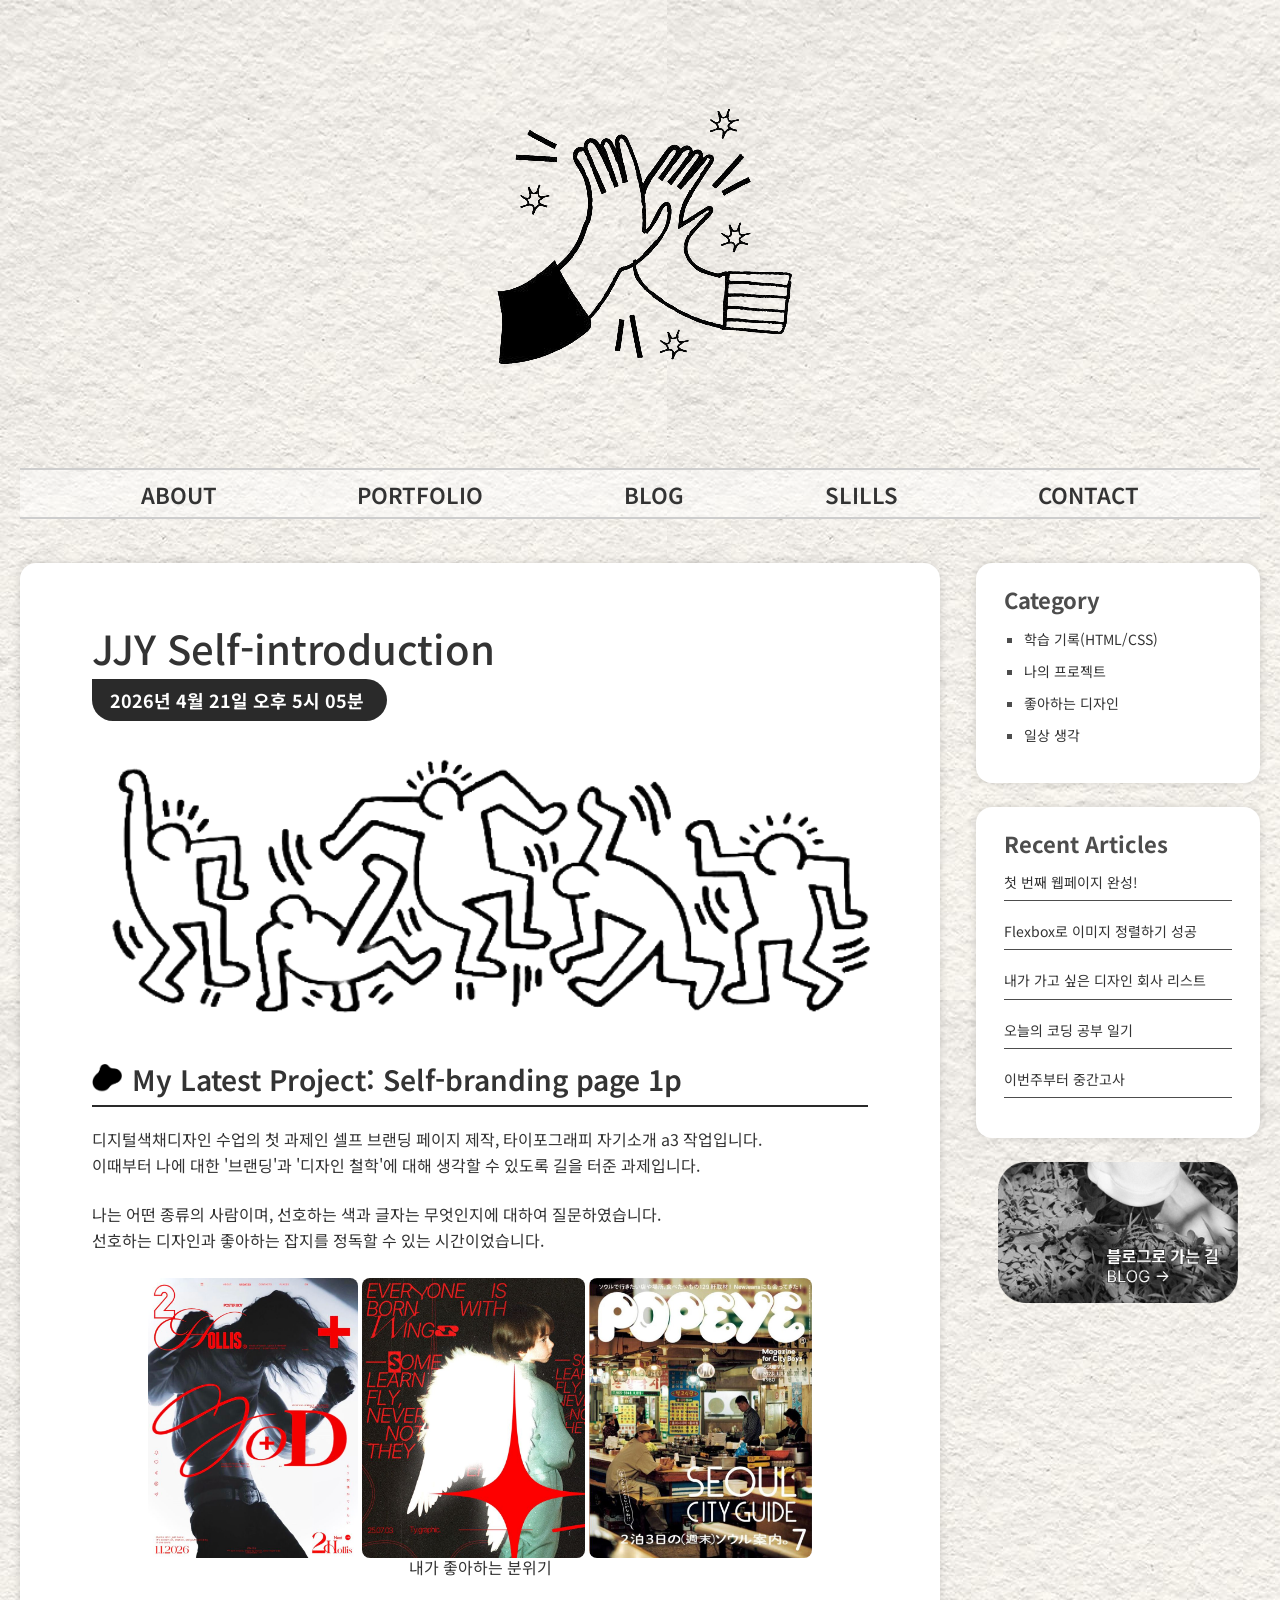
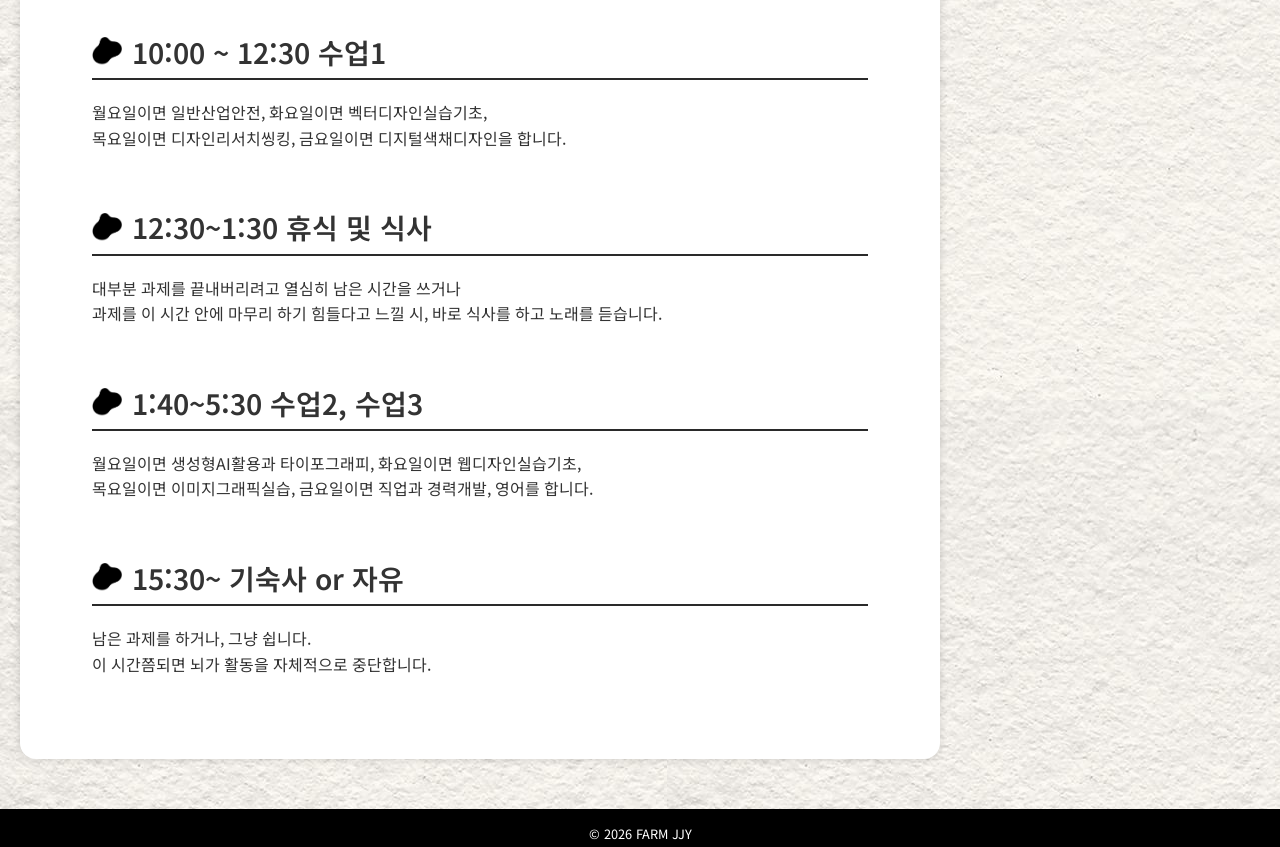
<file: index.html>
<!DOCTYPE html>
<html lang="ko">
  <head>
    <meta charset="UTF-8">
    <link rel="stylesheet" href="css/reset.css">
    <link rel="stylesheet" href="css/style.css">
    <title>JJY Self-introduction</title>
  </head>
  <body>
    <header>
      <h1><img src="images/highfive.png" alt="highfive"></h1>
      <nav>
        <ul>
          <li><a href="#">ABOUT</a></li>
          <li><a href="#">PORTFOLIO</a></li>
          <li><a href="https://section.blog.naver.com/BlogHome.naver?directoryNo=0&currentPage=1&groupId=0" target="_blank"">BLOG</a></li>
          <li><a href="#">SLILLS</a></li>
          <li><a href="#">CONTACT</a></li>
        </ul>
      </nav>
    </header>

<div class="mainContainer">
    <main>
      <article>
        <h2>JJY Self-introduction</h2>
        <p class="postdate">
          <time datetime="3023-08-08T13:13">
            2026년 4월 21일 오후 5시 05분
          </time>
        </p>
        <p class="eyecatch">
          <img src="images/ego2.png" alt="egos">
        </p>
        <section>
          <h3>My Latest Project: Self-branding page 1p</h3>
          <p>디지털색채디자인 수업의 첫 과제인 셀프 브랜딩 페이지 제작, 타이포그래피 자기소개 a3 작업입니다.<br>
            이때부터 나에 대한 '브랜딩'과 '디자인 철학'에 대해 생각할 수 있도록 길을 터준 과제입니다.</p>
          <p>
            나는 어떤 종류의 사람이며, 선호하는 색과 글자는 무엇인지에 대하여 질문하였습니다.<br>
            선호하는 디자인과 좋아하는 잡지를 정독할 수 있는 시간이었습니다.<br>
          </p>
          <figure class="poster">
            <img src="images/선호하는 디자인.jpg" alt=" prefer">
            <img src="images/선호하는 디자인2.jpg" alt=" prefer2">
            <img src="images/magazine.png" alt="magazine">
            <figcaption>내가 좋아하는 분위기</figcaption>
          </figure>
        </section>
        <section>
          <h3>10:00 ~ 12:30 수업1 </h3>
          <p>월요일이면 일반산업안전, 화요일이면 벡터디자인실습기초,<br>
            목요일이면 디자인리서치씽킹, 금요일이면 디지털색채디자인을 합니다.</p>
        </section>
        <section>
          <h3>12:30~1:30 휴식 및 식사</h3>
          <p>대부분 과제를 끝내버리려고 열심히 남은 시간을 쓰거나<br>
            과제를 이 시간 안에 마무리 하기 힘들다고 느낄 시, 바로 식사를 하고 노래를 듣습니다.</p>
        </section>
        <section>
          <h3>1:40~5:30 수업2, 수업3</h3>
          <p>월요일이면 생성형AI활용과 타이포그래피, 화요일이면 웹디자인실습기초,<br>
            목요일이면 이미지그래픽실습, 금요일이면 직업과 경력개발, 영어를 합니다.</p>
        </section>
        <section>
          <h3>15:30~ 기숙사 or 자유</h3>
          <p>남은 과제를 하거나, 그냥 쉽니다.<br>
          이 시간쯤되면 뇌가 활동을 자체적으로 중단합니다.</p>
        </section>
      </article>
    </main>

    <aside>
      <nav class="categoryNav">
        <h2>Category</h2>
        <ul>
          <li><a href="#">학습 기록(HTML/CSS)</a></li>
          <li><a href="#">나의 프로젝트</a></li>
          <li><a href="#">좋아하는 디자인</a></li>
          <li><a href="#">일상 생각</a></li>
        </ul>
      </nav>
      <nav class="recentNav">
        <h2>Recent Articles</h2>
        <ul>
          <li><a href="#">첫 번째 웹페이지 완성!</a></li>
          <li><a href="#">Flexbox로 이미지 정렬하기 성공</a></li>
          <li><a href="#">내가 가고 싶은 디자인 회사 리스트</a></li>
          <li><a href="#">오늘의 코딩 공부 일기</a></li>
          <li><a href="#">이번주부터 중간고사</a></li>
        </ul>
      </nav>
      <p>
  <p>
  <a href="#"><img src="images/흑백.png" alt="BLOGLINK" class="side-banner"></a>
  </p>
      </p>
    </aside>
</div>

    <footer>
      <p><small>© 2026 FARM JJY</small></p>
    </footer>
  </body>
</html>
</file>
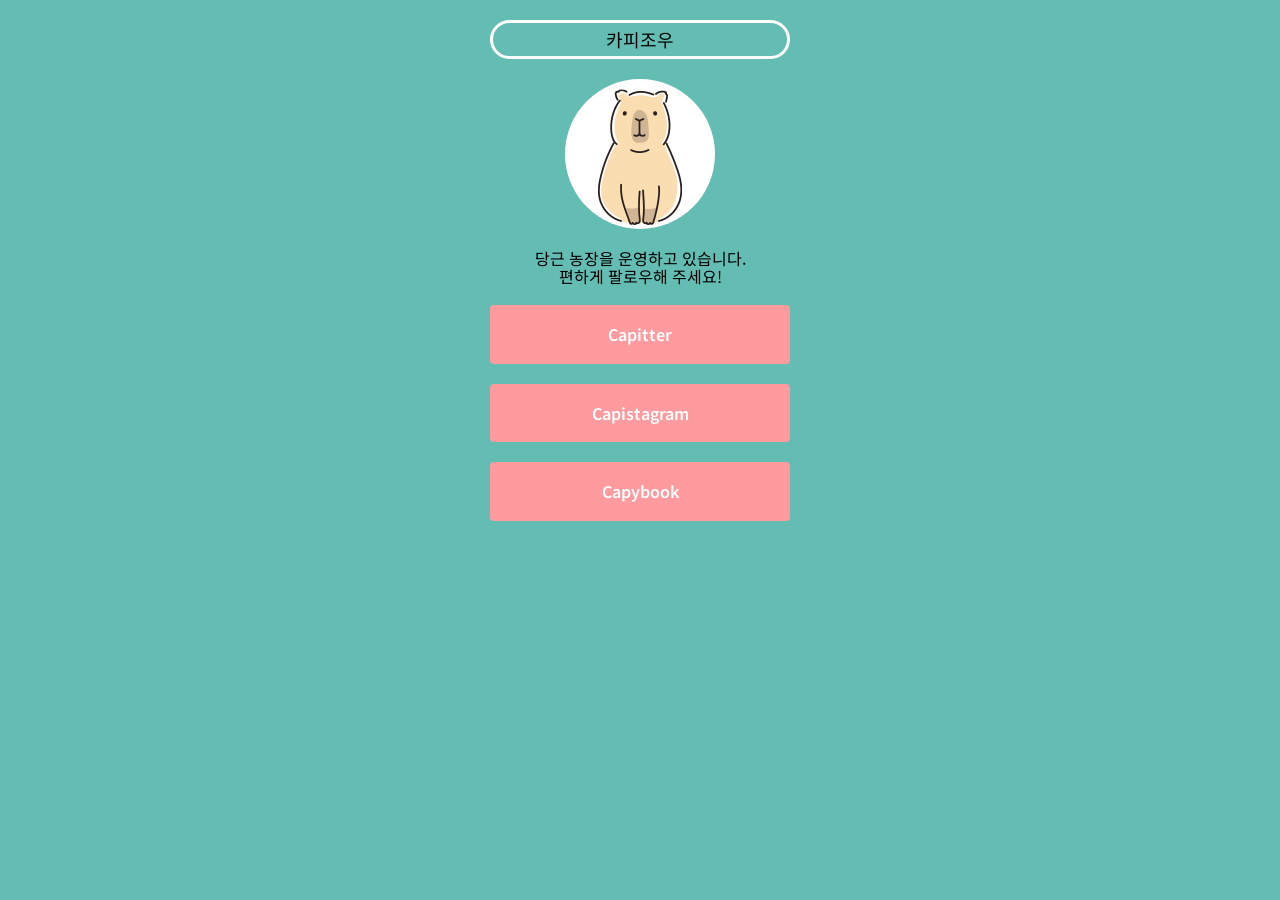
<file: test0407/index.html>
<!DOCTYPE html>
<html lang="ko">
  <head>
    <meta charset="UTF-8">
    <link rel="preconnect" href="https://fonts.googleapis.com">
    <link rel="preconnect" href="https://fonts.gstatic.com" crossorigin>
    <link href="https://fonts.googleapis.com/css2?family=Black+Han+Sans&family=Diphylleia&family=Noto+Sans+KR:wght@100..900&display=swap" rel="stylesheet">    
    <link rel="stylesheet" href="css/reset.css">
    <link rel="stylesheet" href="css/style.css">
    <title>카피조우 소개</title>
    
  </head>
  <body>
    <h1>카피조우</h1>
    <p>
      <img src="capyzou.png" alt="카피조우 증명사진">
    </p>
    <p>
      당근 농장을 운영하고 있습니다.<br>
      편하게 팔로우해 주세요!
    </p>
    <ul>
      <li><a href="#">Capitter</a></li>
      <li><a href="#">Capistagram</a></li>
      <li><a href="#">Capybook</a></li>
    </ul>
  </body>
</html>
</file>
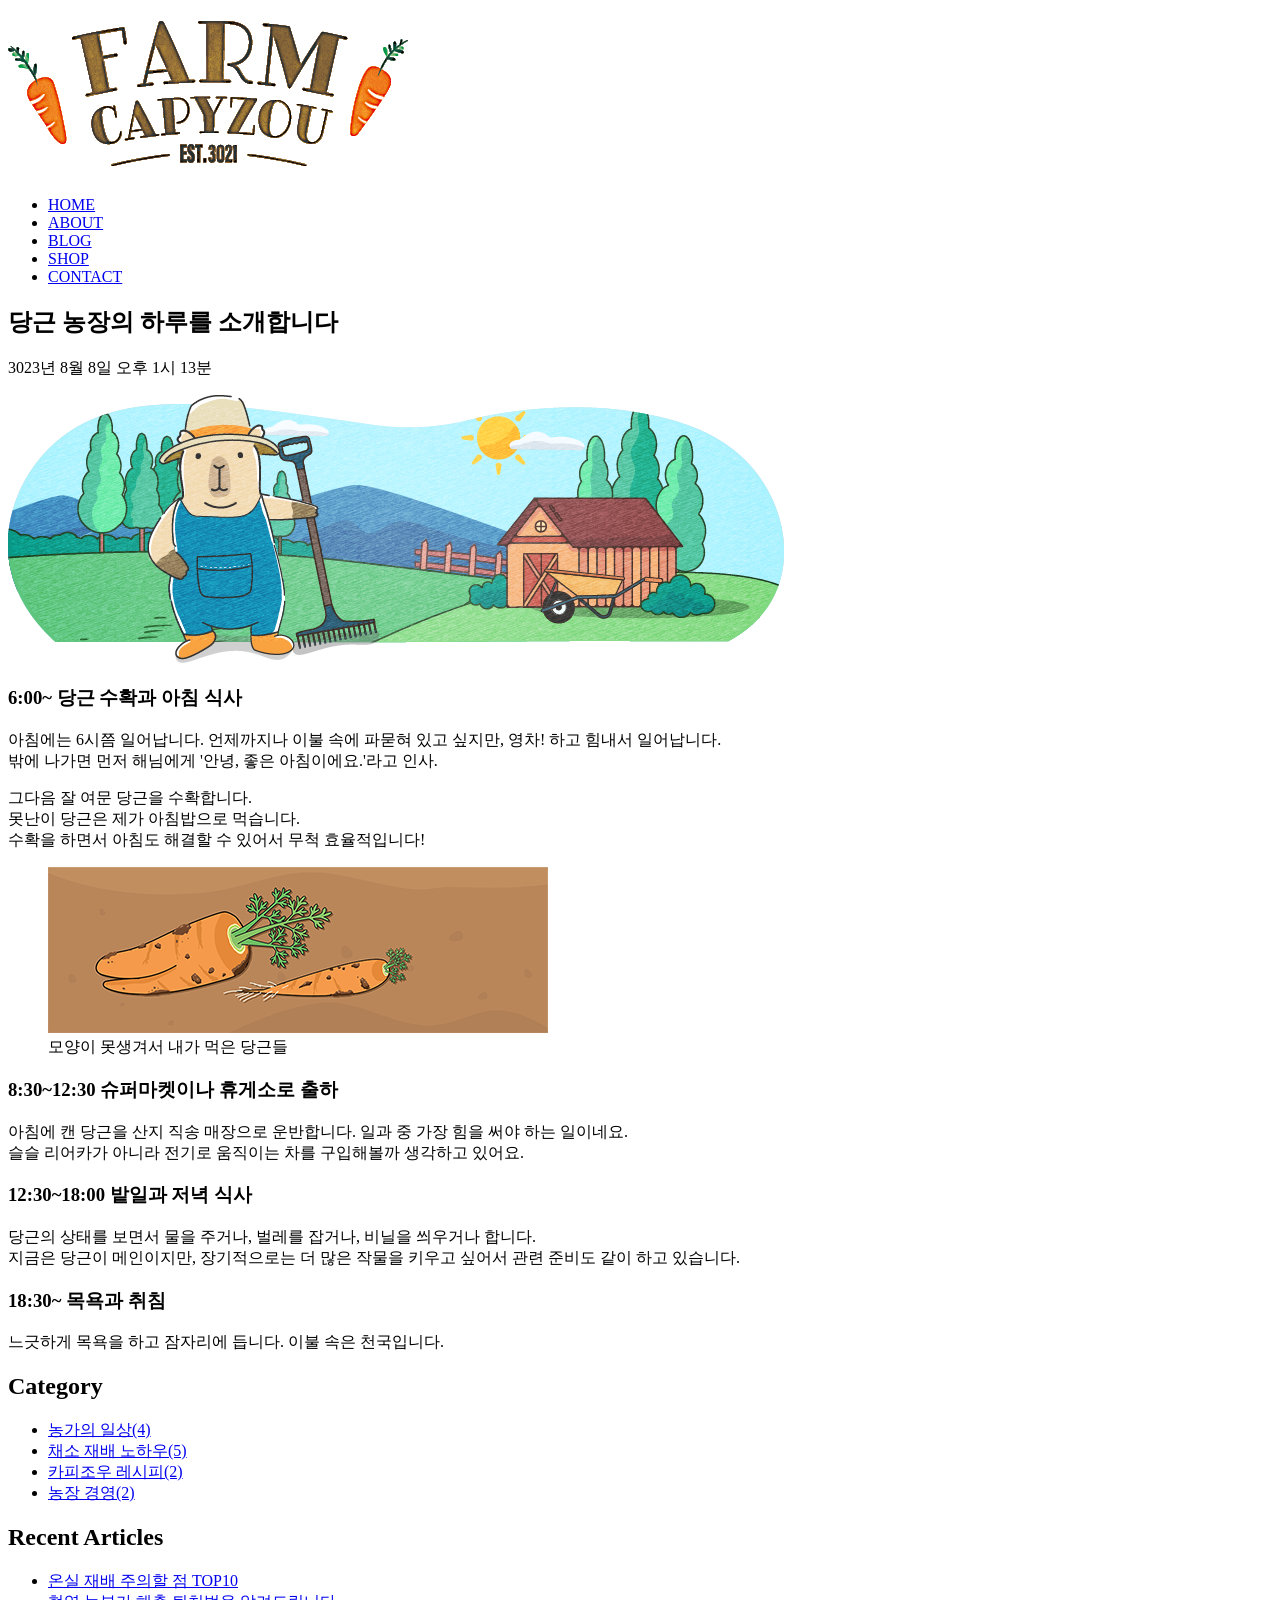
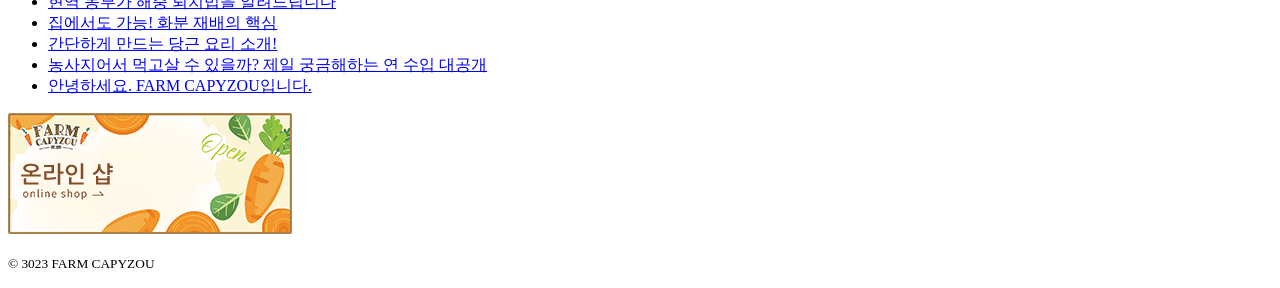
<file: 0414_과제/05장/완성/index.html>
<!DOCTYPE html>
<html lang="ko">
  <head>
    <meta charset="UTF-8">
    <title>FARM CAPYZOU</title>
  </head>
  <body>
    <header>
      <h1><img src="images/logo.png" alt="FARM CAPYZOU"></h1>
      <nav>
        <ul>
          <li><a href="#">HOME</a></li>
          <li><a href="#">ABOUT</a></li>
          <li><a href="#">BLOG</a></li>
          <li><a href="#">SHOP</a></li>
          <li><a href="#">CONTACT</a></li>
        </ul>
      </nav>
    </header>
    <main>
      <article>
        <h2>당근 농장의 하루를 소개합니다</h2>
        <p>
          <time datetime="3023-08-08T13:13">
            3023년 8월 8일 오후 1시 13분
          </time>
        </p>
        <p>
          <img src="images/eyecatch.png" alt="농원에 있는 카피조우 그림">
        </p>
        <section>
          <h3>6:00~ 당근 수확과 아침 식사</h3>
          <p>아침에는 6시쯤 일어납니다. 언제까지나 이불 속에 파묻혀 있고 싶지만, 영차! 하고 힘내서 일어납니다.<br>밖에 나가면 먼저 해님에게 '안녕, 좋은 아침이에요.'라고 인사.</p>
          <p>
            그다음 잘 여문 당근을 수확합니다.<br>
            못난이 당근은 제가 아침밥으로 먹습니다.<br>
            수확을 하면서 아침도 해결할 수 있어서 무척 효율적입니다!<br>
          </p>
          <figure>
            <img src="images/carrots.png" alt="못난이 당근 그림">
            <figcaption>모양이 못생겨서 내가 먹은 당근들</figcaption>
          </figure>
        </section>
        <section>
          <h3>8:30~12:30 슈퍼마켓이나 휴게소로 출하</h3>
          <p>아침에 캔 당근을 산지 직송 매장으로 운반합니다. 일과 중 가장 힘을 써야 하는 일이네요.<br>슬슬 리어카가 아니라 전기로 움직이는 차를 구입해볼까 생각하고 있어요.</p>
        </section>
        <section>
          <h3>12:30~18:00 밭일과 저녁 식사</h3>
          <p>당근의 상태를 보면서 물을 주거나, 벌레를 잡거나, 비닐을 씌우거나 합니다.<br>지금은 당근이 메인이지만, 장기적으로는 더 많은 작물을 키우고 싶어서 관련 준비도 같이 하고 있습니다.</p>
        </section>
        <section>
          <h3>18:30~ 목욕과 취침</h3>
          <p>느긋하게 목욕을 하고 잠자리에 듭니다. 이불 속은 천국입니다.</p>
        </section>
      </article>
    </main>
    <aside>
      <nav>
        <h2>Category</h2>
        <ul>
          <li><a href="#">농가의 일상(4)</a></li>
          <li><a href="#">채소 재배 노하우(5)</a></li>
          <li><a href="#">카피조우 레시피(2)</a></li>
          <li><a href="#">농장 경영(2)</a></li>
        </ul>
      </nav>
      <nav>
        <h2>Recent Articles</h2>
        <ul>
          <li><a href="#">온실 재배 주의할 점 TOP10</a></li>
          <li><a href="#">현역 농부가 해충 퇴치법을 알려드립니다</a></li>
          <li><a href="#">집에서도 가능! 화분 재배의 핵심</a></li>
          <li><a href="#">간단하게 만드는 당근 요리 소개!</a></li>
          <li><a href="#">농사지어서 먹고살 수 있을까? 제일 궁금해하는 연 수입 대공개</a></li>
          <li><a href="#">안녕하세요. FARM CAPYZOU입니다.</a></li>
        </ul>
      </nav>
      <p>
        <a href="#"><img src="images/side_banner.png" alt="온라인 샵 배너"></a>
      </p>
    </aside>
    <footer>
      <p><small>© 3023 FARM CAPYZOU</small></p>
    </footer>
  </body>
</html>
</file>
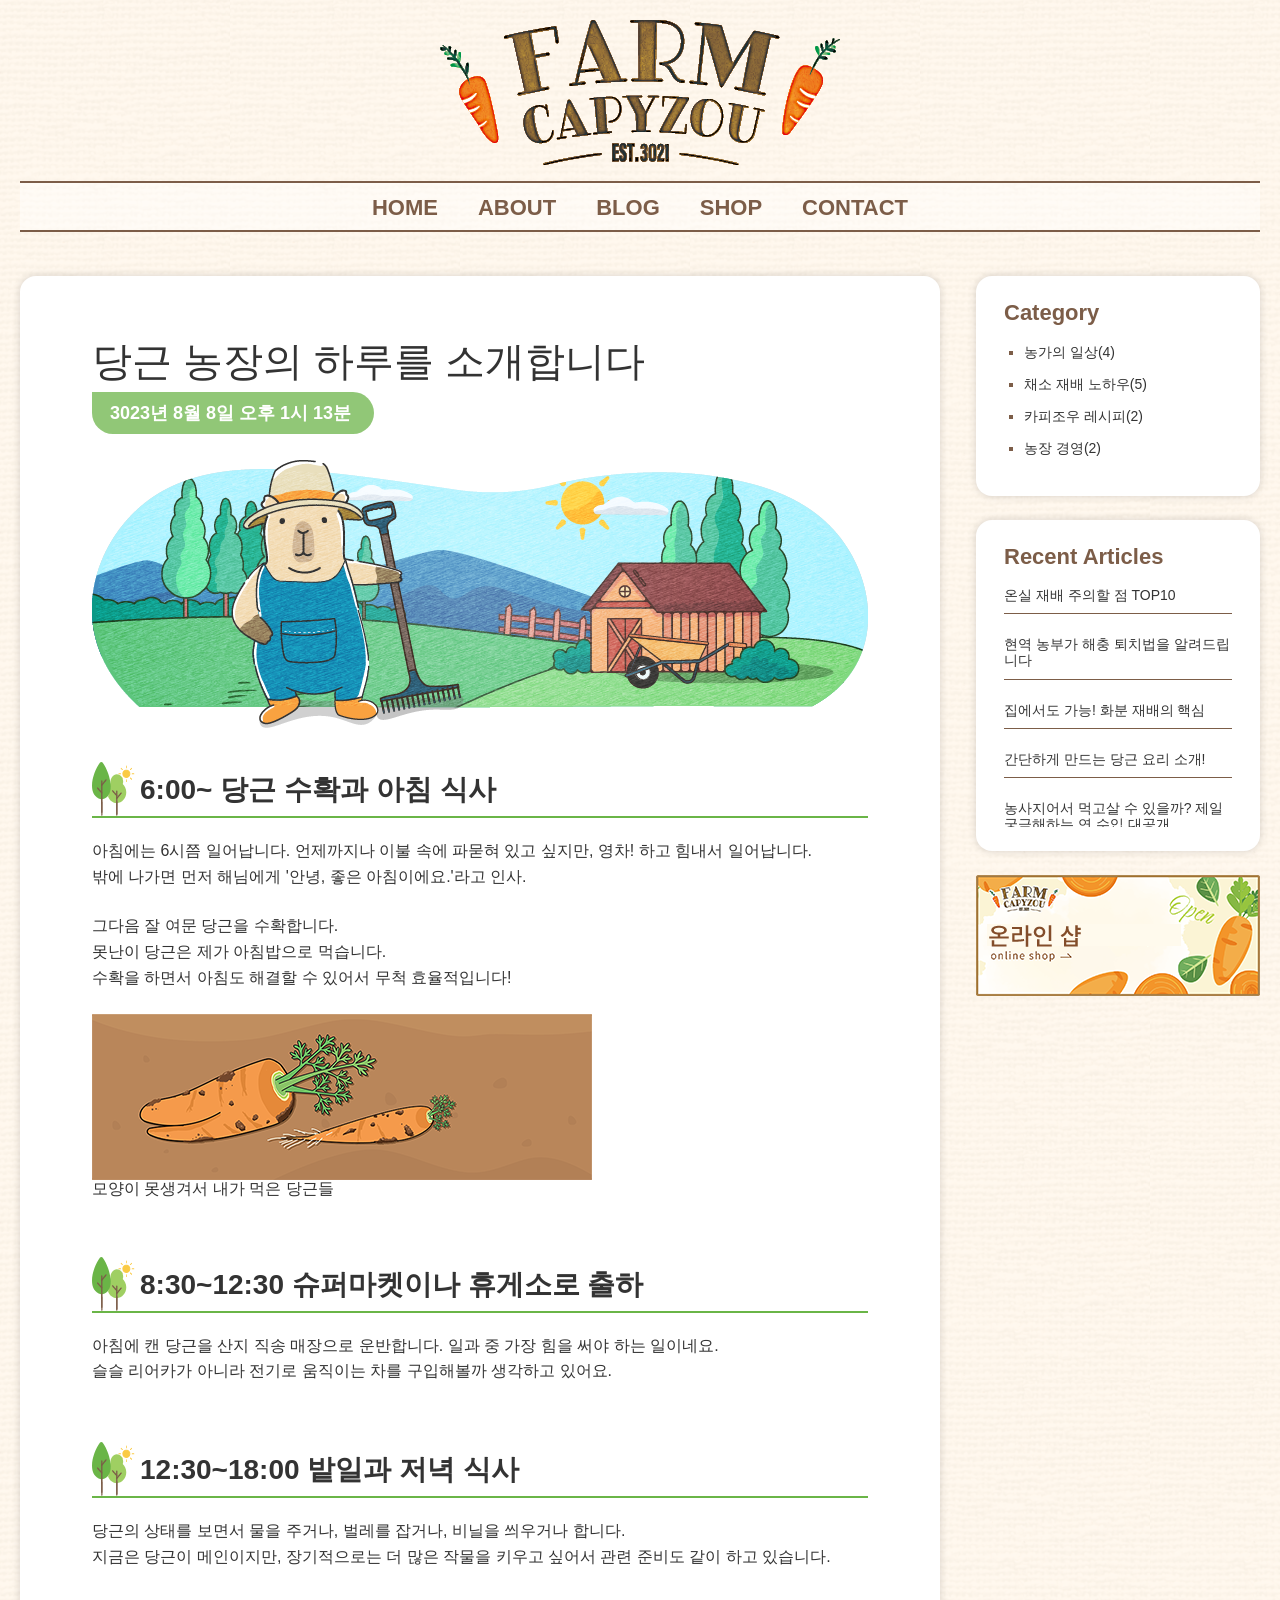
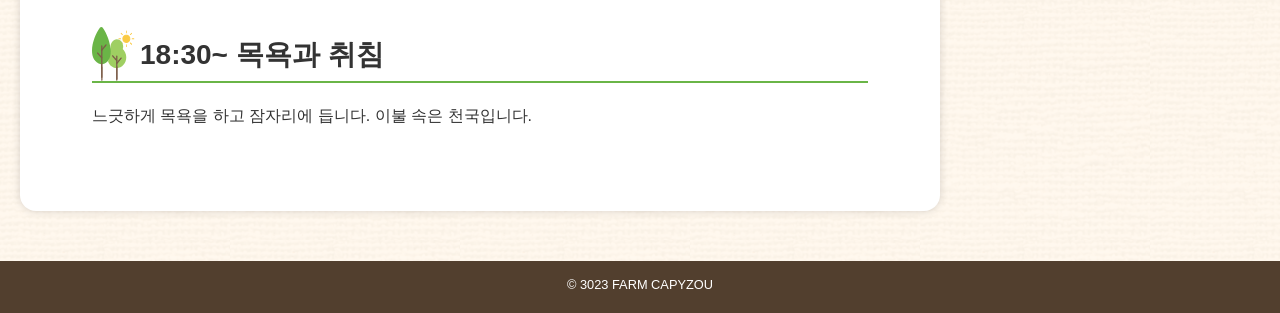
<file: 0414_과제/06장/완성/index.html>
<!DOCTYPE html>
<html lang="ko">
  <head>
    <meta charset="UTF-8">
    <link rel="stylesheet" href="css/reset.css">
    <link rel="stylesheet" href="css/style.css">
    <title>FARM CAPYZOU</title>
  </head>
  <body>
    <header>
      <h1><img src="images/logo.png" alt="FARM CAPYZOU"></h1>
      <nav>
        <ul>
          <li><a href="#">HOME</a></li>
          <li><a href="#">ABOUT</a></li>
          <li><a href="#">BLOG</a></li>
          <li><a href="#">SHOP</a></li>
          <li><a href="#">CONTACT</a></li>
        </ul>
      </nav>
    </header>
    <div>
      <main>
        <article>
          <h2>당근 농장의 하루를 소개합니다</h2>
          <p class="postdate">
            <time datetime="3023-08-08T13:13">
              3023년 8월 8일 오후 1시 13분
            </time>
          </p>
          <p class="eyecatch">
            <img src="images/eyecatch.png" alt="농원에 있는 카피조우 그림">
          </p>
          <section>
            <h3>6:00~ 당근 수확과 아침 식사</h3>
            <p>아침에는 6시쯤 일어납니다. 언제까지나 이불 속에 파묻혀 있고 싶지만, 영차! 하고 힘내서 일어납니다.<br>밖에 나가면 먼저 해님에게 '안녕, 좋은 아침이에요.'라고 인사.</p>
            <p>
              그다음 잘 여문 당근을 수확합니다.<br>
              못난이 당근은 제가 아침밥으로 먹습니다.<br>
              수확을 하면서 아침도 해결할 수 있어서 무척 효율적입니다!<br>
            </p>
            <figure>
              <img src="images/carrots.png" alt="못난이 당근 그림">
              <figcaption>모양이 못생겨서 내가 먹은 당근들</figcaption>
            </figure>
          </section>
          <section>
            <h3>8:30~12:30 슈퍼마켓이나 휴게소로 출하</h3>
            <p>아침에 캔 당근을 산지 직송 매장으로 운반합니다. 일과 중 가장 힘을 써야 하는 일이네요. <br>슬슬 리어카가 아니라 전기로 움직이는 차를 구입해볼까 생각하고 있어요.</p>
          </section>
          <section>
            <h3>12:30~18:00 밭일과 저녁 식사</h3>
            <p>당근의 상태를 보면서 물을 주거나, 벌레를 잡거나, 비닐을 씌우거나 합니다.<br>지금은 당근이 메인이지만, 장기적으로는 더 많은 작물을 키우고 싶어서 관련 준비도 같이 하고 있습니다.</p>
          </section>
          <section>
            <h3>18:30~ 목욕과 취침</h3>
            <p>느긋하게 목욕을 하고 잠자리에 듭니다. 이불 속은 천국입니다.</p>
          </section>
        </article>
      </main>
      <aside>
        <nav class="categoryNav">
          <h2>Category</h2>
          <ul>
            <li><a href="#">농가의 일상(4)</a></li>
            <li><a href="#">채소 재배 노하우(5)</a></li>
            <li><a href="#">카피조우 레시피(2)</a></li>
            <li><a href="#">농장 경영(2)</a></li>
          </ul>
        </nav>
        <nav class="recentNav">
          <h2>Recent Articles</h2>
          <ul>
            <li><a href="#">온실 재배 주의할 점 TOP10</a></li>
            <li><a href="#">현역 농부가 해충 퇴치법을 알려드립니다</a></li>
            <li><a href="#">집에서도 가능! 화분 재배의 핵심</a></li>
            <li><a href="#">간단하게 만드는 당근 요리 소개!</a></li>
            <li><a href="#">농사지어서 먹고살 수 있을까? 제일 궁금해하는 연 수입 대공개</a></li>
            <li><a href="#">안녕하세요. FARM CAPYZOU입니다.</a></li>
          </ul>
        </nav>
        <p>
          <a href="#"><img src="images/side_banner.png" alt="온라인 샵 배너"></a>
        </p>
      </aside>
    </div>
    <footer>
      <p><small>© 3023 FARM CAPYZOU</small></p>
    </footer>
  </body>
</html>
</file>
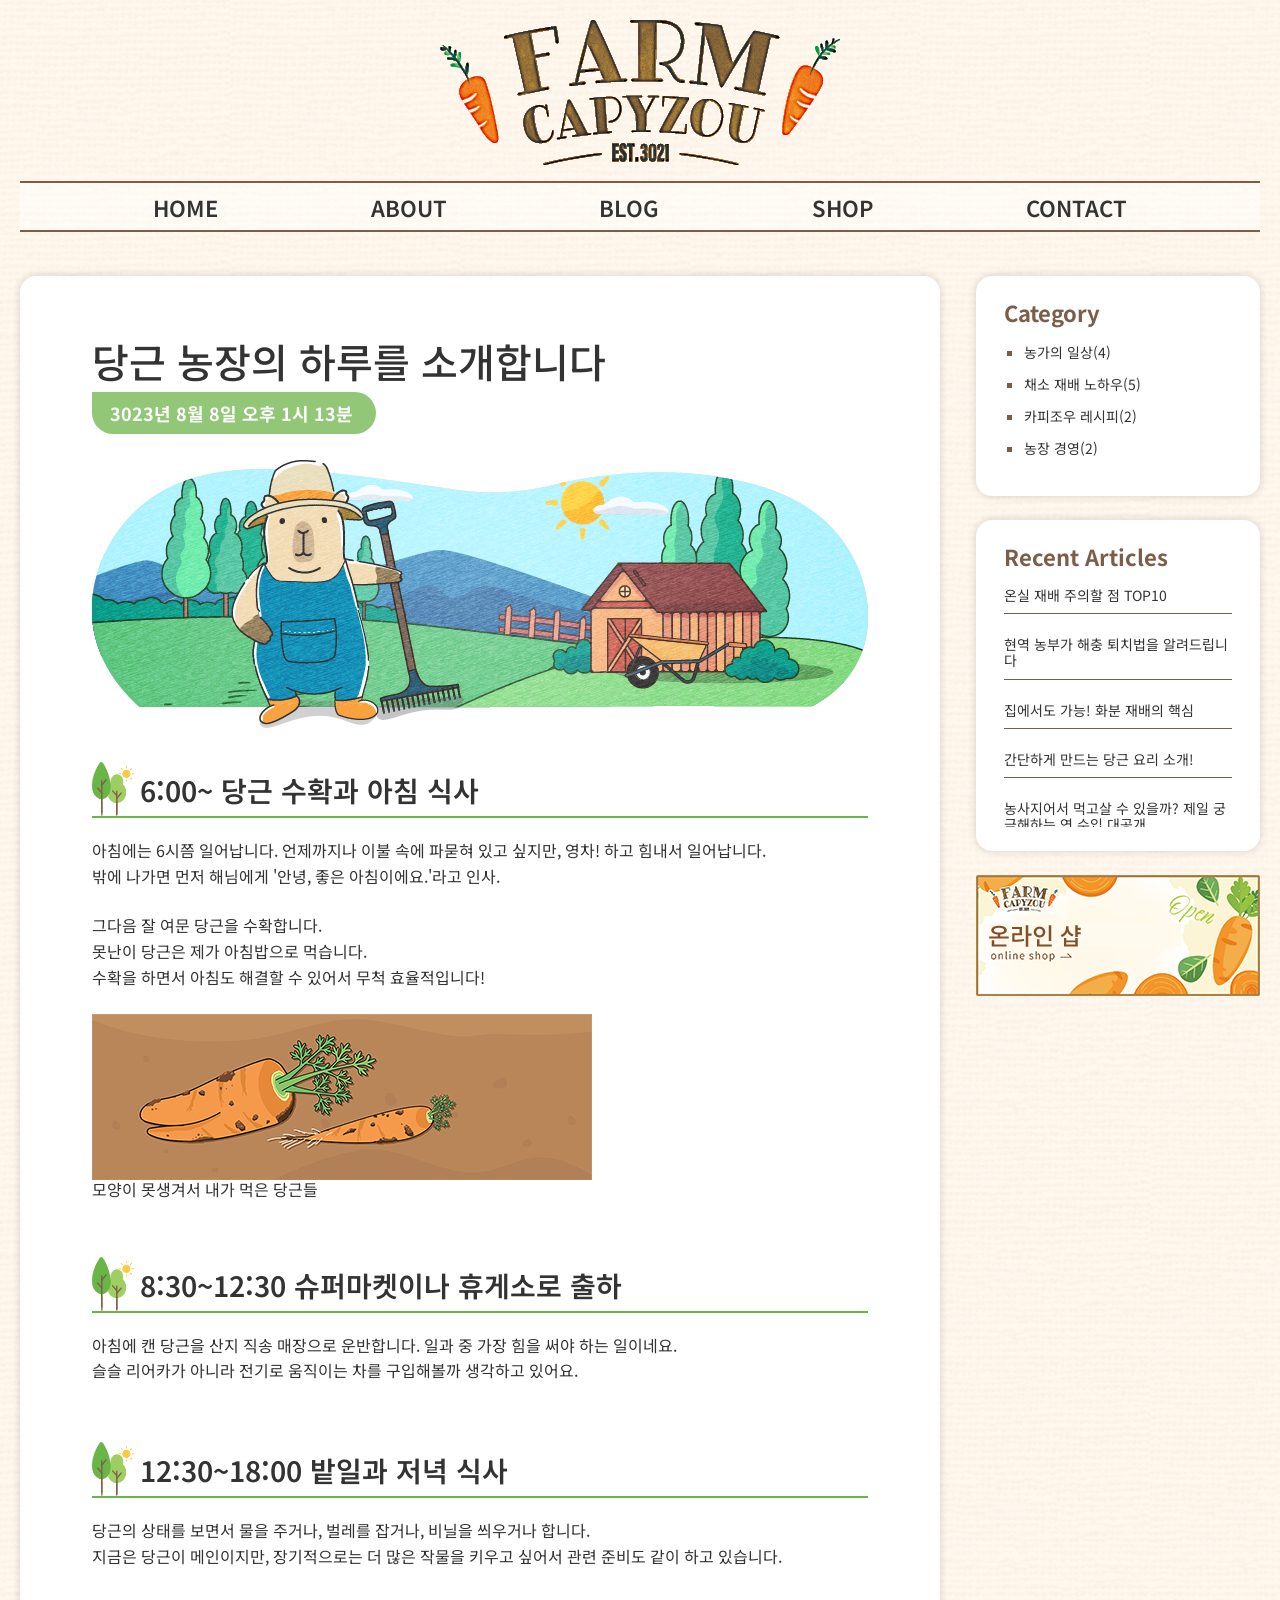
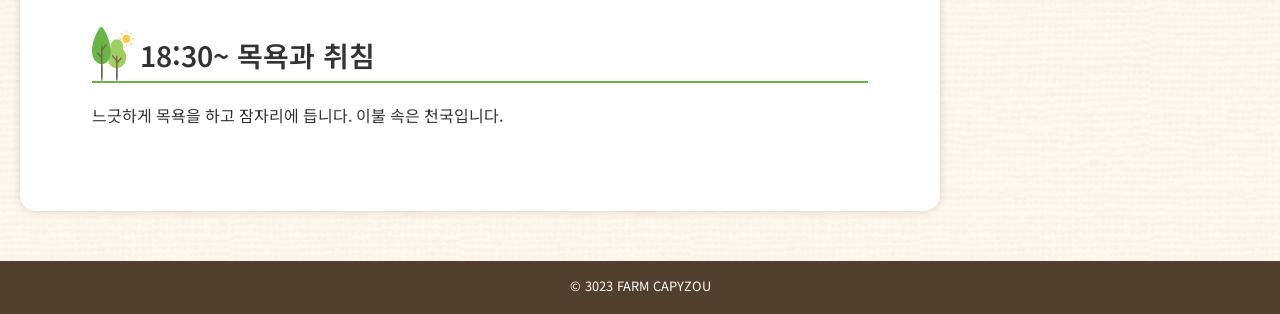
<file: 0414_과제/06장/작업/index.html>
<!DOCTYPE html>
<html lang="ko">
  <head>
    <meta charset="UTF-8">
    <link rel="stylesheet" href="css/reset.css">
    <link rel="stylesheet" href="css/style.css">
    <title>FARM CAPYZOU</title>
  </head>
  <body>
    <header>
      <h1><img src="images/logo.png" alt="FARM CAPYZOU"></h1>
      <nav>
        <ul>
          <li><a href="#">HOME</a></li>
          <li><a href="#">ABOUT</a></li>
          <li><a href="#">BLOG</a></li>
          <li><a href="#">SHOP</a></li>
          <li><a href="#">CONTACT</a></li>
        </ul>
      </nav>
    </header>
<div class="mainContainer">
    <main>
      <article>
        <h2>당근 농장의 하루를 소개합니다</h2>
        <p class="postdate">
          <time datetime="3023-08-08T13:13">
            3023년 8월 8일 오후 1시 13분
          </time>
        </p>
        <p class="eyecatch">
          <img src="images/eyecatch.png" alt="농원에 있는 카피조우 그림">
        </p>
        <section>
          <h3>6:00~ 당근 수확과 아침 식사</h3>
          <p>아침에는 6시쯤 일어납니다. 언제까지나 이불 속에 파묻혀 있고 싶지만, 영차! 하고 힘내서 일어납니다.<br>밖에 나가면 먼저 해님에게 '안녕, 좋은 아침이에요.'라고 인사.</p>
          <p>
            그다음 잘 여문 당근을 수확합니다.<br>
            못난이 당근은 제가 아침밥으로 먹습니다.<br>
            수확을 하면서 아침도 해결할 수 있어서 무척 효율적입니다!<br>
          </p>
          <figure>
            <img src="images/carrots.png" alt="못난이 당근 그림">
            <figcaption>모양이 못생겨서 내가 먹은 당근들</figcaption>
          </figure>
        </section>
        <section>
          <h3>8:30~12:30 슈퍼마켓이나 휴게소로 출하</h3>
          <p>아침에 캔 당근을 산지 직송 매장으로 운반합니다. 일과 중 가장 힘을 써야 하는 일이네요.<br>슬슬 리어카가 아니라 전기로 움직이는 차를 구입해볼까 생각하고 있어요.</p>
        </section>
        <section>
          <h3>12:30~18:00 밭일과 저녁 식사</h3>
          <p>당근의 상태를 보면서 물을 주거나, 벌레를 잡거나, 비닐을 씌우거나 합니다.<br>지금은 당근이 메인이지만, 장기적으로는 더 많은 작물을 키우고 싶어서 관련 준비도 같이 하고 있습니다.</p>
        </section>
        <section>
          <h3>18:30~ 목욕과 취침</h3>
          <p>느긋하게 목욕을 하고 잠자리에 듭니다. 이불 속은 천국입니다.</p>
        </section>
      </article>
    </main>

    <aside>
      <section>
      <nav class="categoryNav">
        <h2>Category</h2>
        <ul>
          <li><a href="#">농가의 일상(4)</a></li>
          <li><a href="#">채소 재배 노하우(5)</a></li>
          <li><a href="#">카피조우 레시피(2)</a></li>
          <li><a href="#">농장 경영(2)</a></li>
        </ul>
      </nav>
      </section>
      <nav class="recentNav">
        <h2>Recent Articles</h2>
        <ul>
          <li><a href="#">온실 재배 주의할 점 TOP10</a></li>
          <li><a href="#">현역 농부가 해충 퇴치법을 알려드립니다</a></li>
          <li><a href="#">집에서도 가능! 화분 재배의 핵심</a></li>
          <li><a href="#">간단하게 만드는 당근 요리 소개!</a></li>
          <li><a href="#">농사지어서 먹고살 수 있을까? 제일 궁금해하는 연 수입 대공개</a></li>
          <li><a href="#">안녕하세요. FARM CAPYZOU입니다.</a></li>
        </ul>
      </nav>
      <p>
        <a href="#"><img src="images/side_banner.png" alt="온라인 샵 배너"></a>
      </p>
    </aside>

</div>
    <footer>
      <p><small>© 3023 FARM CAPYZOU</small></p>
    </footer>
  </body>
</html>
</file>
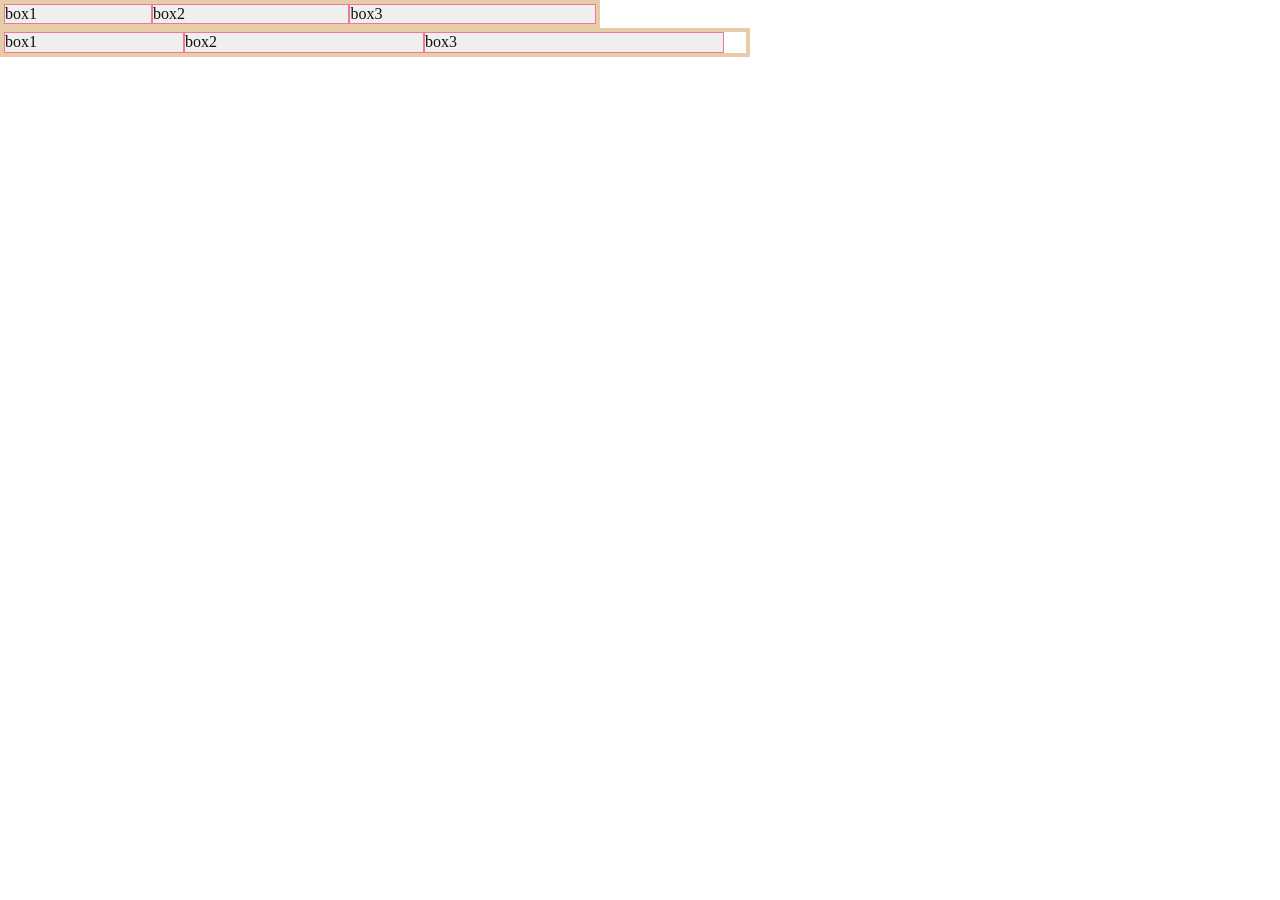
<file: 0414_과제/06장/Flexbox/완성/index.html>
<!DOCTYPE html>
<html lang="ko">
  <head>
    <meta charset="UTF-8">
    <link rel="stylesheet" href="css/reset.css">
    <link rel="stylesheet" href="css/style.css">
    <title>Flexbox 연습</title>
  </head>
  <body>
    <ul>
      <li class="b1">box1</li>
      <li class="b2">box2</li>
      <li class="b3">box3</li>
    </ul>

    <ul class="ul2">
      <li class="b1">box1</li>
      <li class="b2">box2</li>
      <li class="b3">box3</li>
    </ul>
  </body>
</html>
</file>
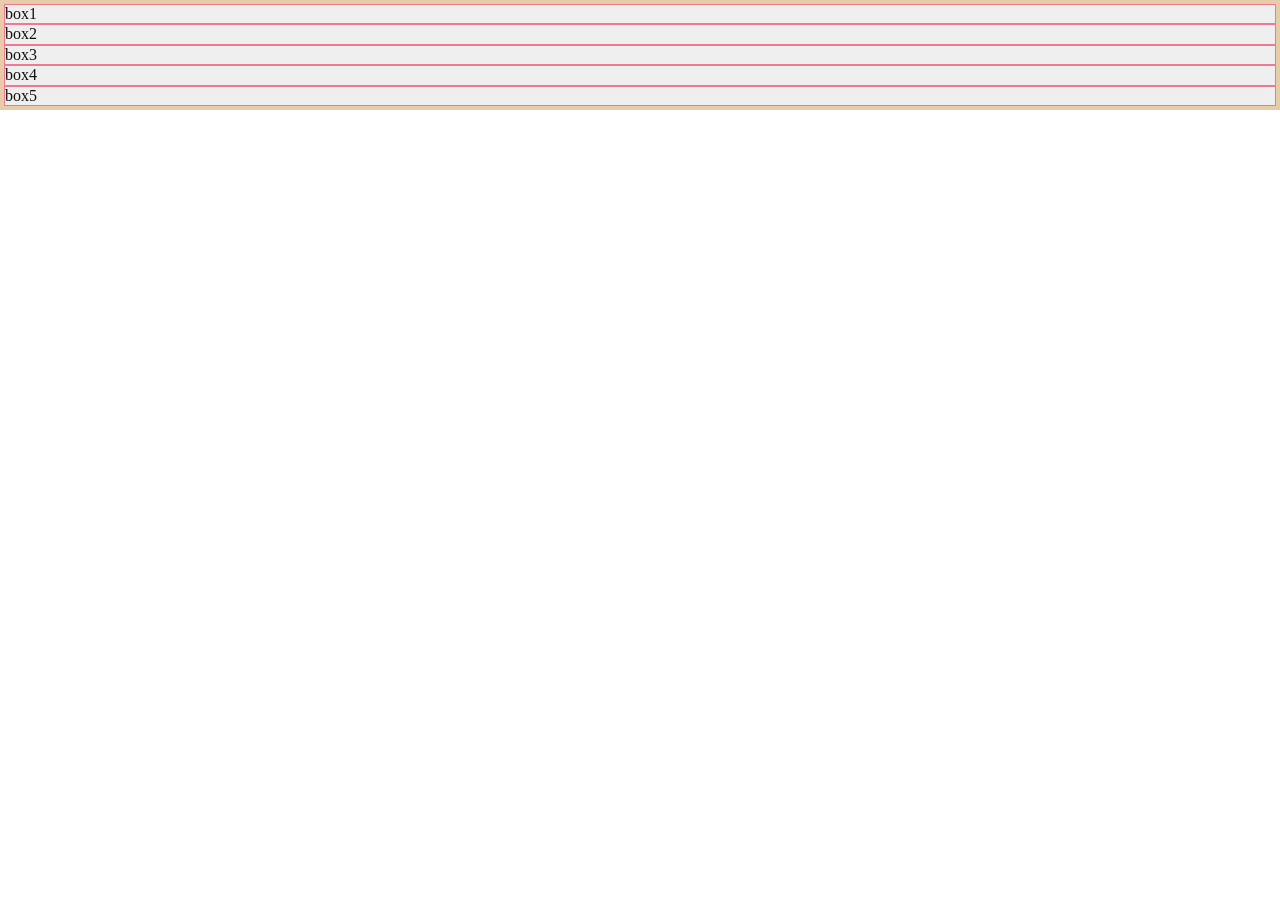
<file: 0414_과제/06장/Flexbox/작업/index.html>
<!DOCTYPE html>
<html lang="ko">
  <head>
    <meta charset="UTF-8">
    <link rel="stylesheet" href="css/reset.css">
    <link rel="stylesheet" href="css/style.css">
    <title>Flexbox 연습</title>
  </head>
  <body>
    <ul>
      <li>box1</li>
      <li>box2</li>
      <li>box3</li>
      <li>box4</li>
      <li>box5</li>
    </ul>
  </body>
</html>
</file>
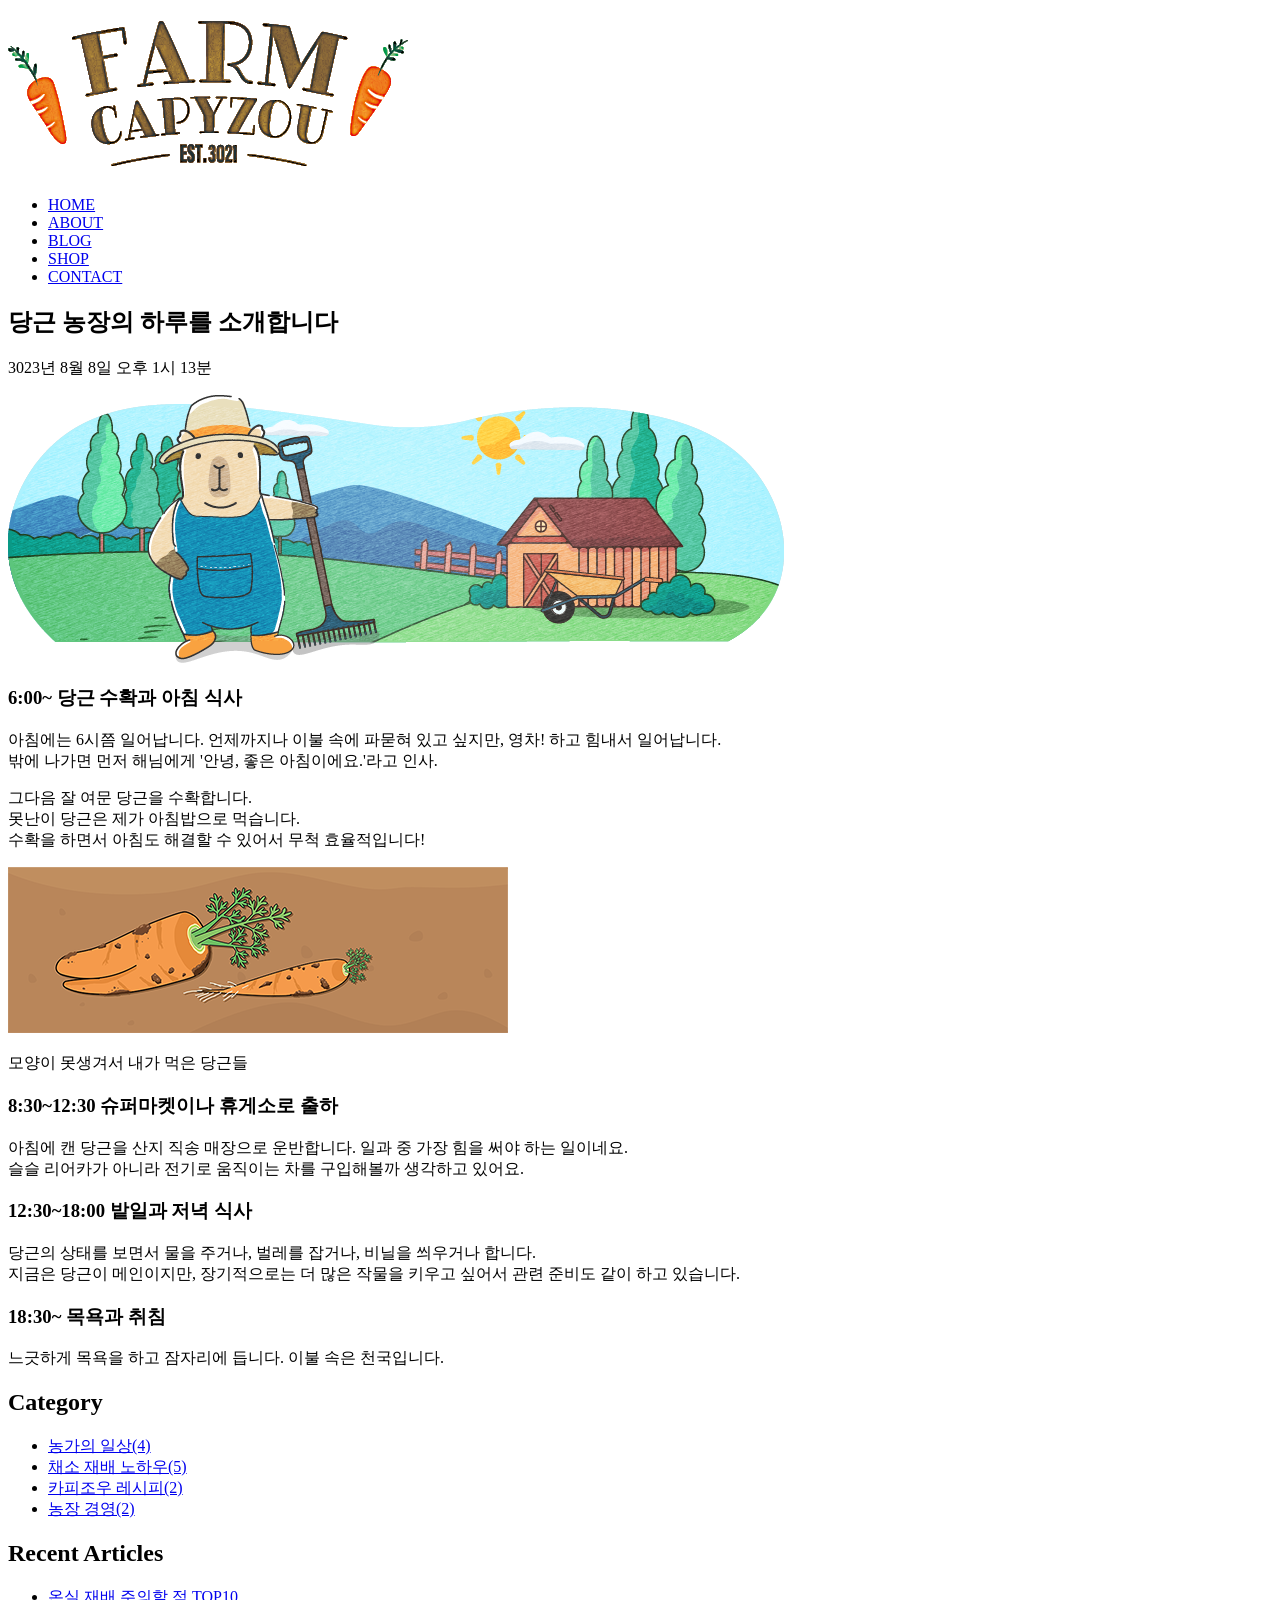
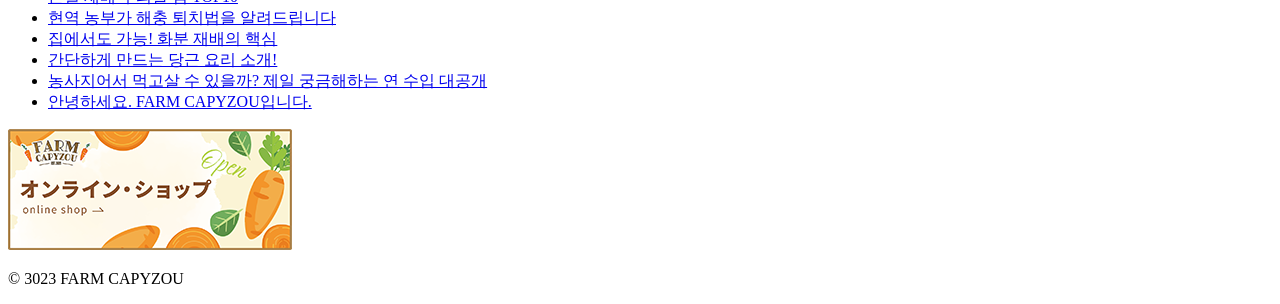
<file: 0414_과제/05장/selfwork/HTML_마크업_복습하기/완성/index.html>
<!DOCTYPE html>
<html lang="ko">
  <head>
    <meta charset="UTF-8">
    <title>FARM CAPYZOU</title>
  </head>
  <body>
    <h1><img src="images/logo.png" alt="FARM CAPYZOU"></h1>
    <ul>
      <li><a href="#">HOME</a></li>
      <li><a href="#">ABOUT</a></li>
      <li><a href="#">BLOG</a></li>
      <li><a href="#">SHOP</a></li>
      <li><a href="#">CONTACT</a></li>
    </ul>
    <h2>당근 농장의 하루를 소개합니다</h2>
    <p>3023년 8월 8일 오후 1시 13분</p>
    <p>
      <img src="images/eyecatch.png" alt="농원에 있는 카피조우 그림">
    </p>
    <h3>6:00~ 당근 수확과 아침 식사</h3>
    <p>아침에는 6시쯤 일어납니다. 언제까지나 이불 속에 파묻혀 있고 싶지만, 영차! 하고 힘내서 일어납니다.<br>밖에 나가면 먼저 해님에게 '안녕, 좋은 아침이에요.'라고 인사.</p>
    <p>
      그다음 잘 여문 당근을 수확합니다.<br>
      못난이 당근은 제가 아침밥으로 먹습니다.<br>
      수확을 하면서 아침도 해결할 수 있어서 무척 효율적입니다!<br>
    </p>
    <p>
      <img src="images/carrots.png" alt="못난이 당근 그림">
    </p>
    <p>모양이 못생겨서 내가 먹은 당근들</p>
    <h3>8:30~12:30 슈퍼마켓이나 휴게소로 출하</h3>
    <p>아침에 캔 당근을 산지 직송 매장으로 운반합니다. 일과 중 가장 힘을 써야 하는 일이네요.<br>슬슬 리어카가 아니라 전기로 움직이는 차를 구입해볼까 생각하고 있어요.</p>
    <h3>12:30~18:00 밭일과 저녁 식사</h3>
    <p>당근의 상태를 보면서 물을 주거나, 벌레를 잡거나, 비닐을 씌우거나 합니다.<br>지금은 당근이 메인이지만, 장기적으로는 더 많은 작물을 키우고 싶어서 관련 준비도 같이 하고 있습니다.</p>
    <h3>18:30~ 목욕과 취침</h3>
    <p>느긋하게 목욕을 하고 잠자리에 듭니다. 이불 속은 천국입니다.</p>
    <h2>Category</h2>
    <ul>
      <li><a href="#">농가의 일상(4)</a></li>
      <li><a href="#">채소 재배 노하우(5)</a></li>
      <li><a href="#">카피조우 레시피(2)</a></li>
      <li><a href="#">농장 경영(2)</a></li>
    </ul>
    <h2>Recent Articles</h2>
    <ul>
      <li><a href="#">온실 재배 주의할 점 TOP10</a></li>
      <li><a href="#">현역 농부가 해충 퇴치법을 알려드립니다</a></li>
      <li><a href="#">집에서도 가능! 화분 재배의 핵심</a></li>
      <li><a href="#">간단하게 만드는 당근 요리 소개!</a></li>
      <li><a href="#">농사지어서 먹고살 수 있을까? 제일 궁금해하는 연 수입 대공개</a></li>
      <li><a href="#">안녕하세요. FARM CAPYZOU입니다.</a></li>
    </ul>
    <p>
      <a href="#"><img src="images/side_banner.png" alt="온라인 샵 배너"></a>
    </p>
    <p>© 3023 FARM CAPYZOU</p>
  </body>
</html>
</file>
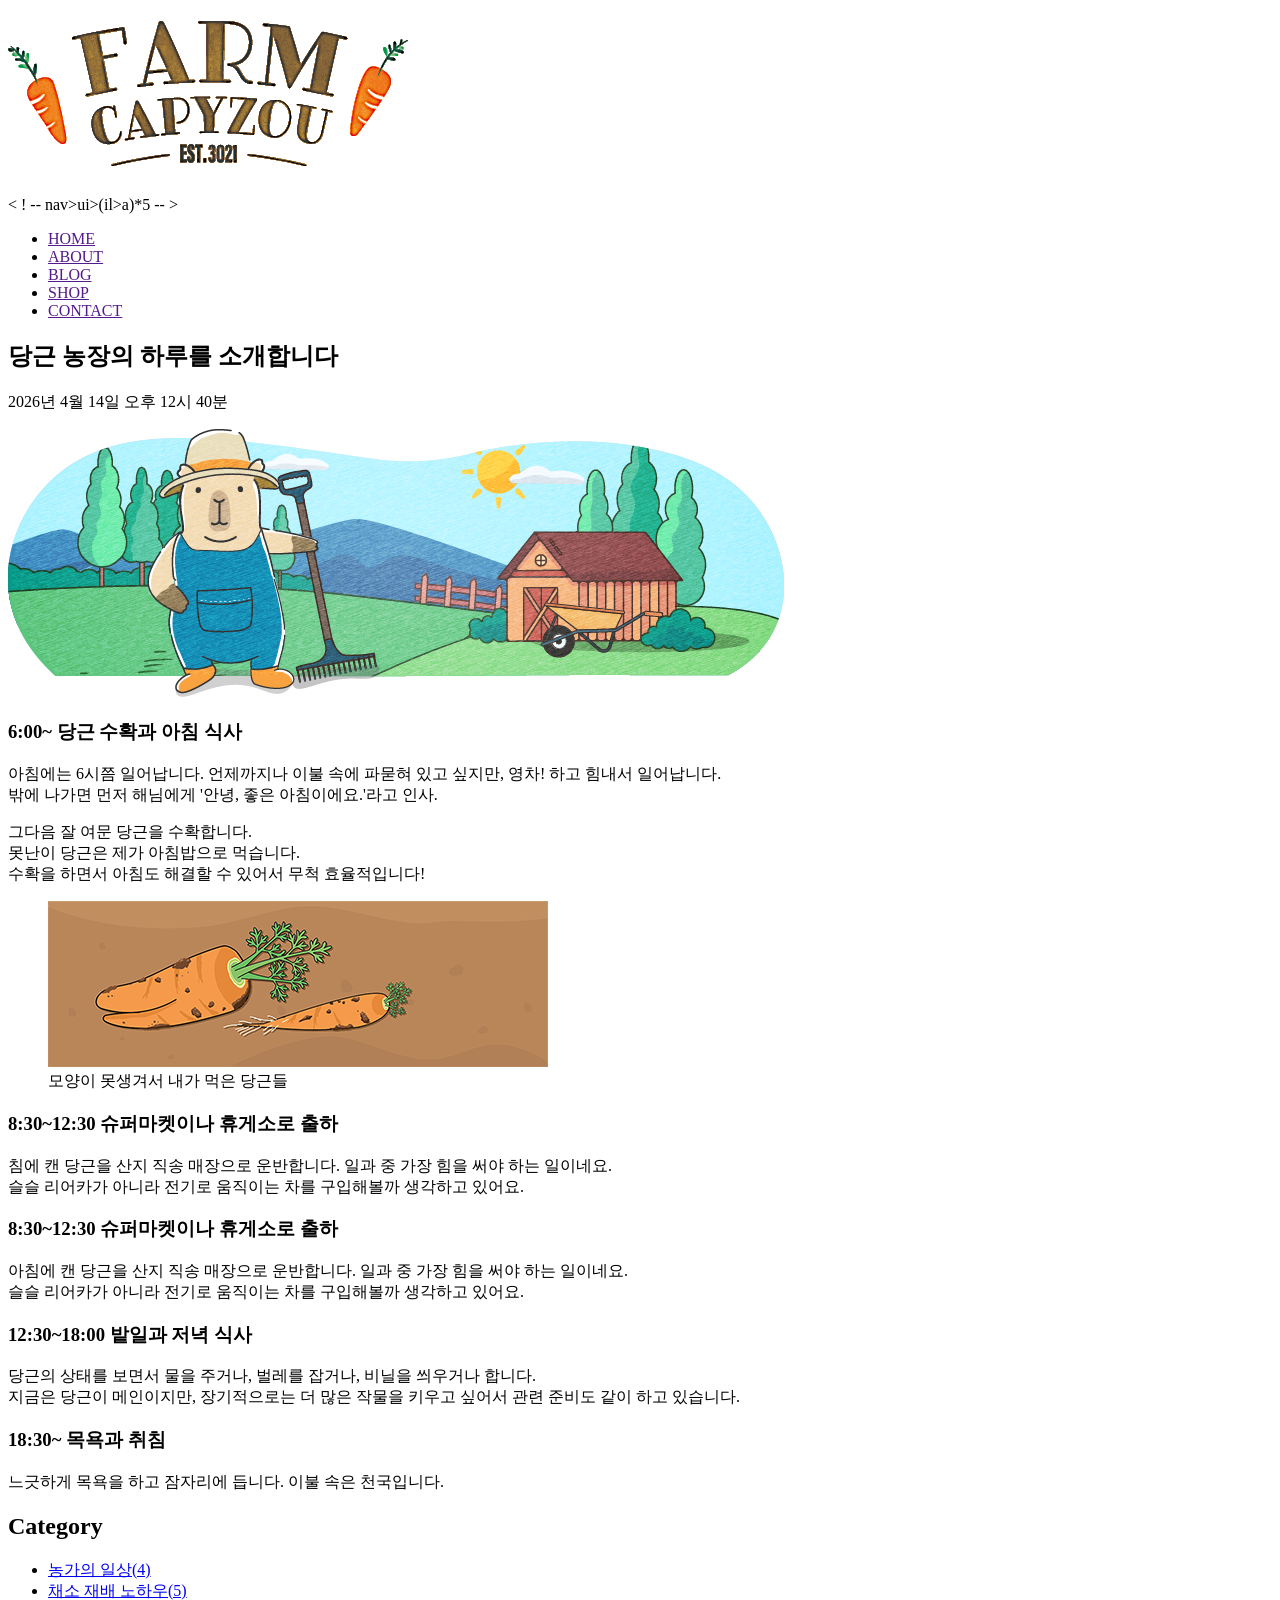
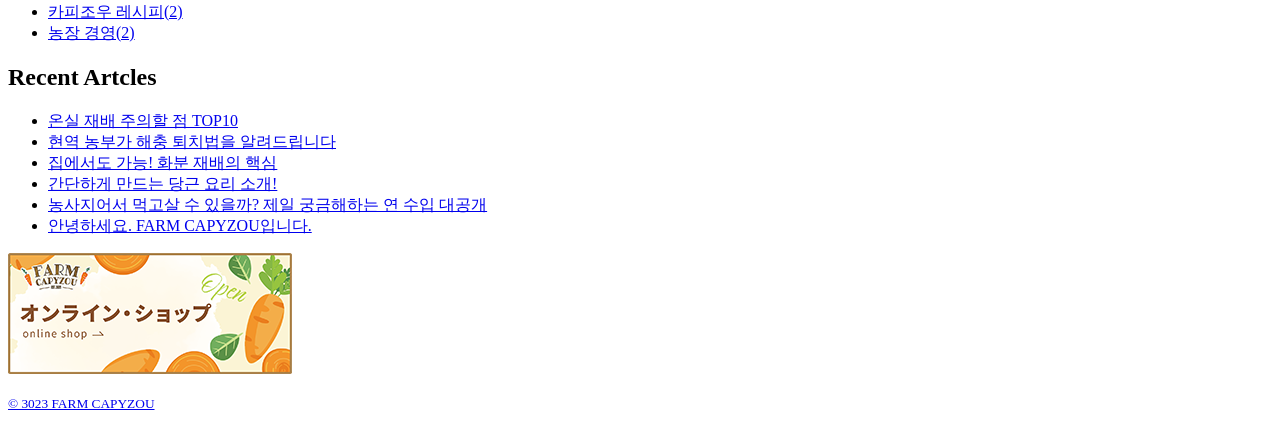
<file: 0414_과제/05장/selfwork/HTML_마크업_복습하기/작업/index.html>
<!DOCTYPE html>
<html lang="ko">
  <head>
    <meta charset="UTF-8">
    <title>FARM CAPYZOU</title>
  </head>
  <body>
    <header>
      <h1><img src="images/logo.png" alt=""></h1>
       < ! -- nav>ui>(il>a)*5 -- >
      <nav>
        <ul>
          <li><a href="">HOME</a></li>
          <li><a href="">ABOUT</a></li>
          <li><a href="">BLOG</a></li>
          <li><a href="">SHOP</a></li>
          <li><a href="">CONTACT</a></li>
        </ul>
      </nav>
    </header>
  <main>
      <article>
      <h2>당근 농장의 하루를 소개합니다</h2>
        <p>
          <time datetime="2026-04-14T1440">
            2026년 4월 14일 오후 12시 40분
          </time>
        </p>
        <p class="eyecatch">
          <img src="images/eyecatch.png" alt="">
        </p>
              <section>
      <h3>6:00~ 당근 수확과 아침 식사</h3>
      <p>아침에는 6시쯤 일어납니다. 언제까지나 이불 속에 파묻혀 있고 싶지만, 영차! 하고 힘내서 일어납니다.<br> 밖에 나가면 먼저 해님에게 '안녕, 좋은 아침이에요.'라고 인사.</p>
          <P>
          그다음 잘 여문 당근을 수확합니다.<br>
          못난이 당근은 제가 아침밥으로 먹습니다.<br>
          수확을 하면서 아침도 해결할 수 있어서 무척 효율적입니다!
          </P>
          <figure>
            <img src="images/carrots.png" alt="">
            <figcaption>모양이 못생겨서 내가 먹은 당근들</figcaption>
          </figure>
        </section>

              <section>
      <h3>8:30~12:30 슈퍼마켓이나 휴게소로 출하</h3>
      <p>침에 캔 당근을 산지 직송 매장으로 운반합니다. 일과 중 가장 힘을 써야 하는 일이네요.<br>
    슬슬 리어카가 아니라 전기로 움직이는 차를 구입해볼까 생각하고 있어요.</p>
              </section>

              <section>
     <h3>8:30~12:30 슈퍼마켓이나 휴게소로 출하</h3>
      <p>아침에 캔 당근을 산지 직송 매장으로 운반합니다. 일과 중 가장 힘을 써야 하는 일이네요.<br>
      슬슬 리어카가 아니라 전기로 움직이는 차를 구입해볼까 생각하고 있어요.</p>
      </section>

              <section>
     <h3>12:30~18:00 밭일과 저녁 식사</h3>
      <p>당근의 상태를 보면서 물을 주거나, 벌레를 잡거나, 비닐을 씌우거나 합니다.<br>
    지금은 당근이 메인이지만, 장기적으로는 더 많은 작물을 키우고 싶어서 관련 준비도 같이 하고 있습니다.</p>
      </section>

              <section>
     <h3>18:30~ 목욕과 취침</h3>
      <p>느긋하게 목욕을 하고 잠자리에 듭니다. 이불 속은 천국입니다.</p>
      </section>

      </article>
    
  </main>

<aside>
  <nav class="catego"></nav>
  <h2>Category</h2>
  <ul>
    <li><a href="#">농가의 일상(4)</a></li>
    <li><a href="#"> 채소 재배 노하우(5)</a></li>
    <li><a href="#">카피조우 레시피(2)</a></li>
    <li><a href="#">농장 경영(2)</a></li>
  </ul>
  <nav class="recentNav">
    <h2>Recent Artcles</h2>
    <ul>
      <li><a href="#">온실 재배 주의할 점 TOP10</a></li>
      <li><a href="#">현역 농부가 해충 퇴치법을 알려드립니다</a></li>
      <li><a href="#">집에서도 가능! 화분 재배의 핵심</a></li>
      <li><a href="#">간단하게 만드는 당근 요리 소개!</a></li>
      <li><a href="#">농사지어서 먹고살 수 있을까? 제일 궁금해하는 연 수입 대공개</a></li>
      <li><a href="#">안녕하세요. FARM CAPYZOU입니다.</a></li>
    </ul>
  </nav>
  <p><a href="#"><img src="images/side_banner.png" alt=""</a><p>
</aside>

<footer>
  <p><small>© 3023 FARM CAPYZOU</small></p>
</footer>


  </body>
</html>
</file>
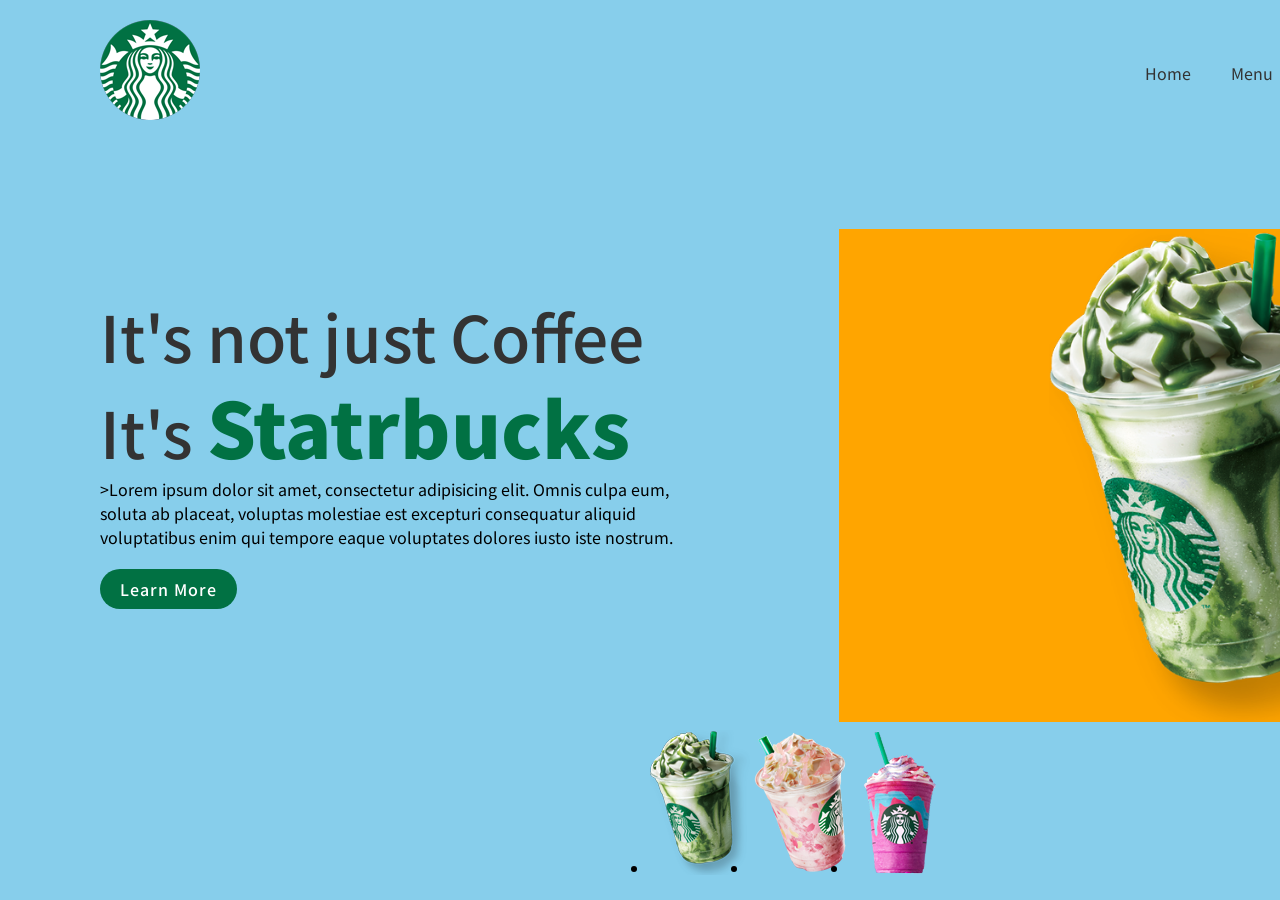
<file: t0428_starbucks/index2.html>
<!DOCTYPE html>
<html lang="en">
<head>
    <meta charset="UTF-8">
    <meta name="viewport" content="width=device-width, initial-scale=1.0">
    <title>Document</title>
    <style>
         @import url('https://fonts.googleapis.com/css2?family=Noto+Sans+KR:wght@100..900&display=swap');
        * {
            margin: 0;
            padding: 0;
            box-sizing: border-box;
            font-family: "Noto Sans KR", sans-serif;
        }

        section {
            position: relative;
            width: 1600px;
            margin: 0 auto;
            min-height: 100vh;
            background-color: skyblue;
            padding: 100px;
            display: flex;
            justify-content: space-between;
            align-items: center;
        }

        header {
            position: absolute;
            top: 0;
            left: 0;
            width: 100%;
            padding: 20px 100px;
            display: flex;
            justify-content: space-between;
            align-items: center;
        }

        header .logo {
            position: relative;
            max-width: 80px;
        }

        header ul {
            position: relative;
            display: flex;
        }

        header ul li {
            list-style: none;
        }

        header ul li a {
            display: inline-block;
            color: #333;
            margin-left: 40px;
            text-decoration: none;
        }

        .content {
            position: relative;
            width: 100%;
            display: flex;
            justify-content: space-between;
            align-items: center;
        }

        .content .textBox {
            position: relative;
            max-width: 600px;

        }

        .content .textBox h2{
            color: #333;
            font-size: 4em;
            line-height: 1.4em;
            font-weight: 500;
        }

        .content .textBox h2 span {
            color: #017143;
            font-size: 1.2em;
            font-weight: 900;
        }
        .content .textBox a {
            display: inline-block;
            margin-top: 20px;
            padding: 8px 20px;
            background: #017143;
            color: #fff;
            border-radius: 40px;
            font-weight: 500;
            letter-spacing: 1px;
            text-decoration: none;
        }

        .content .imgBox {
            width: 600px;
            background-color: orange;
            display: flex;
            justify-content: flex-end;
            padding-right: 50px;
            margin-top: 50px;
        }

        .content .imgBox img {
            max-width: 340px;
        }

        .thumb {
            position: absolute;
            left: 50%;
            bottom: 20px;
            display: flex;
            transform: translateX(-50%);
        }

    </style>
</head>
<body>

    <section>
        <div class="circle"></div>
        <header>
            <a href="" class="logo"><img src="imgs/logo.png" alt=""></a>
            <ul>
                <li><a href="">Home</a></li>
                <li><a href="">Menu</a></li>
                <li><a href="">What's New</a></li>
                <li><a href="">Contact</a></li>
            </ul>
        </header>
        <div class="content">
            <div class="textBox">
                <h2>It's not just Coffee<br>It's <span>Statrbucks</span></h2>
                <p>>Lorem ipsum dolor sit amet, consectetur adipisicing elit. Omnis culpa eum, soluta ab placeat, voluptas molestiae est excepturi consequatur aliquid voluptatibus enim qui tempore eaque voluptates dolores iusto iste nostrum.</p>
                <a href="">Learn More</a>
            </div>

            <div class="imgBox">
                <img src="imgs/img1.png" alt="">
            </div>
        </div>
        <ul class="thumb">
            <li><img src="./imgs/thumb1.png" alt=""></li>
            <li><img src="./imgs/thumb2.png" alt=""></li>
            <li><img src="./imgs/thumb3.png" alt=""></li>
        </ul>
        <ui class="sci">
            <li><a href=""><img src="./imgs/facebook.png" alt=""></a></li>
            <li><a href=""><img src="./imgs/twitter.png" alt=""></a></li>
            <li><a href=""><img src="./imgs/instagram.png" alt=""></a></li>
        </ui>
    </section>
</body>
</html>
</file>
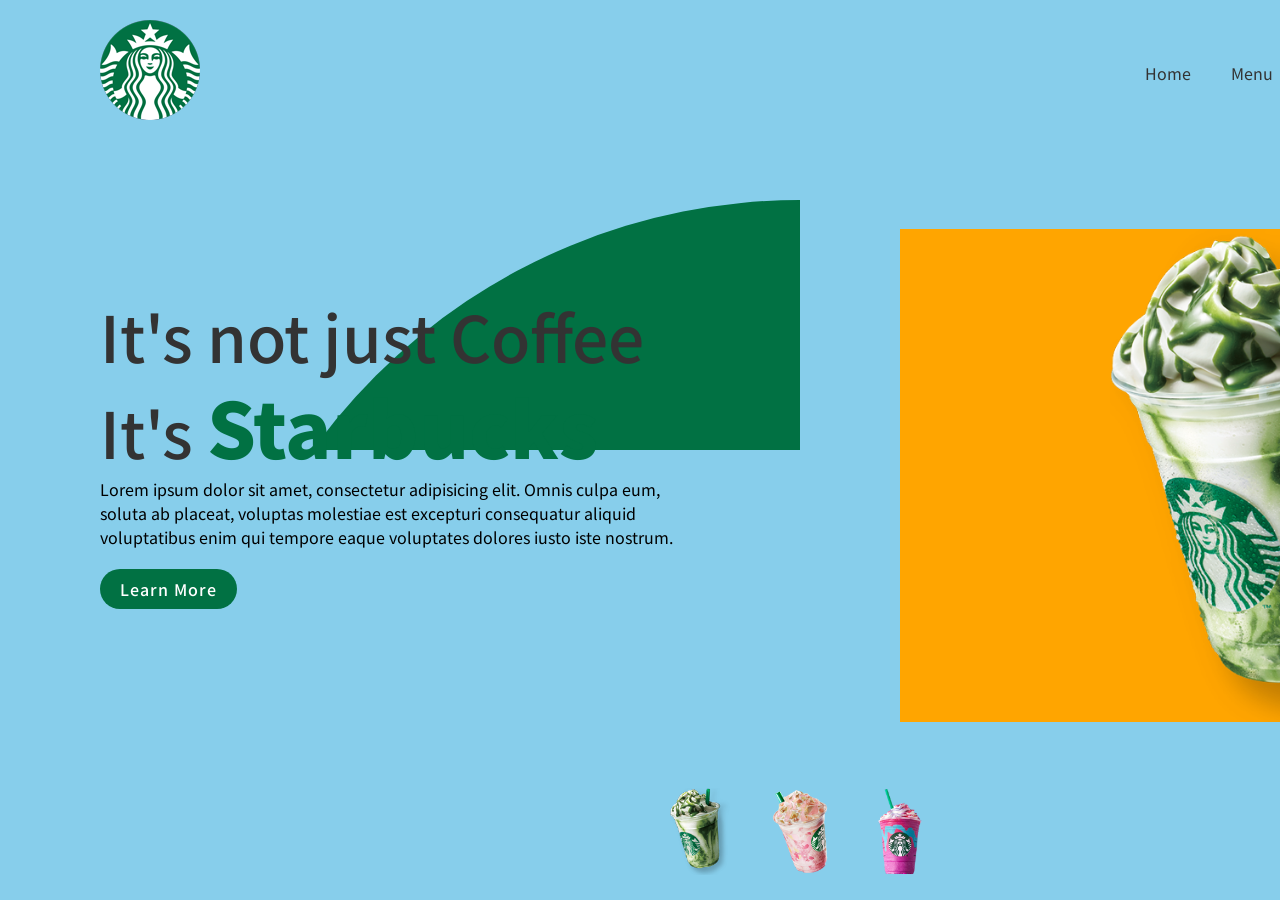
<file: t0428_starbucks/index3.html>
<!doctype html>
<html lang="en">
  <head>
    <meta charset="UTF-8" />
    <meta name="viewport" content="width=device-width, initial-scale=1.0" />
    <title>Document</title>
    <style>
      @import url("https://fonts.googleapis.com/css2?family=Noto+Sans+KR:wght@100..900&display=swap");

      * {
        margin: 0;
        padding: 0;
        box-sizing: border-box;
        font-family: "Noto Sans KR", sans-serif;
      }

      section {
        position: relative;
        width: 1600px;
        margin: 0 auto;
        min-height: 100vh;
        background-color: skyblue;
        padding: 100px;
        display: flex;
        justify-content: space-between;
        align-items: center;
      }

      header {
        position: absolute;
        top: 0;
        left: 0;
        width: 100%;
        padding: 20px 100px;
        display: flex;
        justify-content: space-between;
        align-items: center;
      }

      header .logo {
        position: relative;
        max-width: 80px;
      }

      header ul {
        position: relative;
        display: flex;
      }

      header ul li {
        list-style: none;
      }

      header ul li a {
        display: inline-block;
        color: #333;
        margin-left: 40px;
        text-decoration: none;
      }

      .content {
        position: relative;
        width: 100%;
        display: flex;
        justify-content: space-between;
        align-items: center;
      }

      .content .textBox {
        position: relative;
        max-width: 600px;
      }

      .content .textBox h2 {
        color: #333;
        font-size: 4em;
        line-height: 1.4em;
        font-weight: 500;
      }
      .content .textBox h2 span {
        color: #017143;
        font-size: 1.2em;
        font-weight: 900;
      }
      .content .textBox a {
        display: inline-block;
        margin-top: 20px;
        padding: 8px 20px;
        background: #017143;
        color: #fff;
        border-radius: 40px;
        font-weight: 500;
        letter-spacing: 1px;
        text-decoration: none;
      }

      .content .imgBox {
        width: 600px;
        background-color: orange;
        display: flex;
        justify-content: flex-end;
        padding-right: 50px;
        margin-top: 50px;
      }

      .content .imgBox img {
        max-width: 340px;
      }

      .thumb {
        position: absolute;
        left: 50%;
        bottom: 20px;
        display: flex;
        transform: translateX(-50%);
      }

      .thumb li {
        list-style: none;
        margin: 0 20px;
        cursor: pointer;
        transition: .3s;
      }

      .thumb li: :hover {
        transform: translateY(-15px);
      }

      .thumb li img {
        max-width: 60px;
      }

      .sci {
        position: absolute;
        top: 50%;
        right: 30px;
        transform: translateY(-50%);
        display: flex;
        flex-direction: column;
        align-items: center;
      }

      .sci li {
        list-style: none;
      }

      .circle {
        position: absolute;
        top: 0;
        left: 0;
        width: 50%;
        height: 50%;
        background-color: #017143;
        clip-path: circle(600px at right 800px);
      }

    </style>
  </head>
  <body>
    <section>
      <div class="circle"></div>
      <header>
        <a href="" class="logo"><img src="./imgs/logo.png" alt="" /></a>
        <ul>
          <li><a href="">Home</a></li>
          <li><a href="">Menu</a></li>
          <li><a href="">What's New</a></li>
          <li><a href="">Contact</a></li>
        </ul>
      </header>
      <div class="content">
        <div class="textBox">
          <h2>It's not just Coffee<br />It's <span>Starbucks</span></h2>
          <p>
            Lorem ipsum dolor sit amet, consectetur adipisicing elit. Omnis
            culpa eum, soluta ab placeat, voluptas molestiae est excepturi
            consequatur aliquid voluptatibus enim qui tempore eaque voluptates
            dolores iusto iste nostrum.
          </p>
          <a href="">Learn More</a>
        </div>

        <div class="imgBox">
          <img src="./imgs/img1.png" alt="" />
        </div>
      </div>
      <ul class="thumb">
        <li><img src="./imgs/thumb1.png" alt="" /></li>
        <li><img src="./imgs/thumb2.png" alt="" /></li>
        <li><img src="./imgs/thumb3.png" alt="" /></li>
      </ul>
      <ul class="sci">
        <li>
          <a href=""><img src="./imgs/facebook.png" alt="" /></a>
        </li>
        <li>
          <a href=""><img src="./imgs/twitter.png" alt="" /></a>
        </li>
        <li>
          <a href=""><img src="./imgs/instagram.png" alt="" /></a>
        </li>
      </ul>
    </section>
  </body>
</html>
</file>
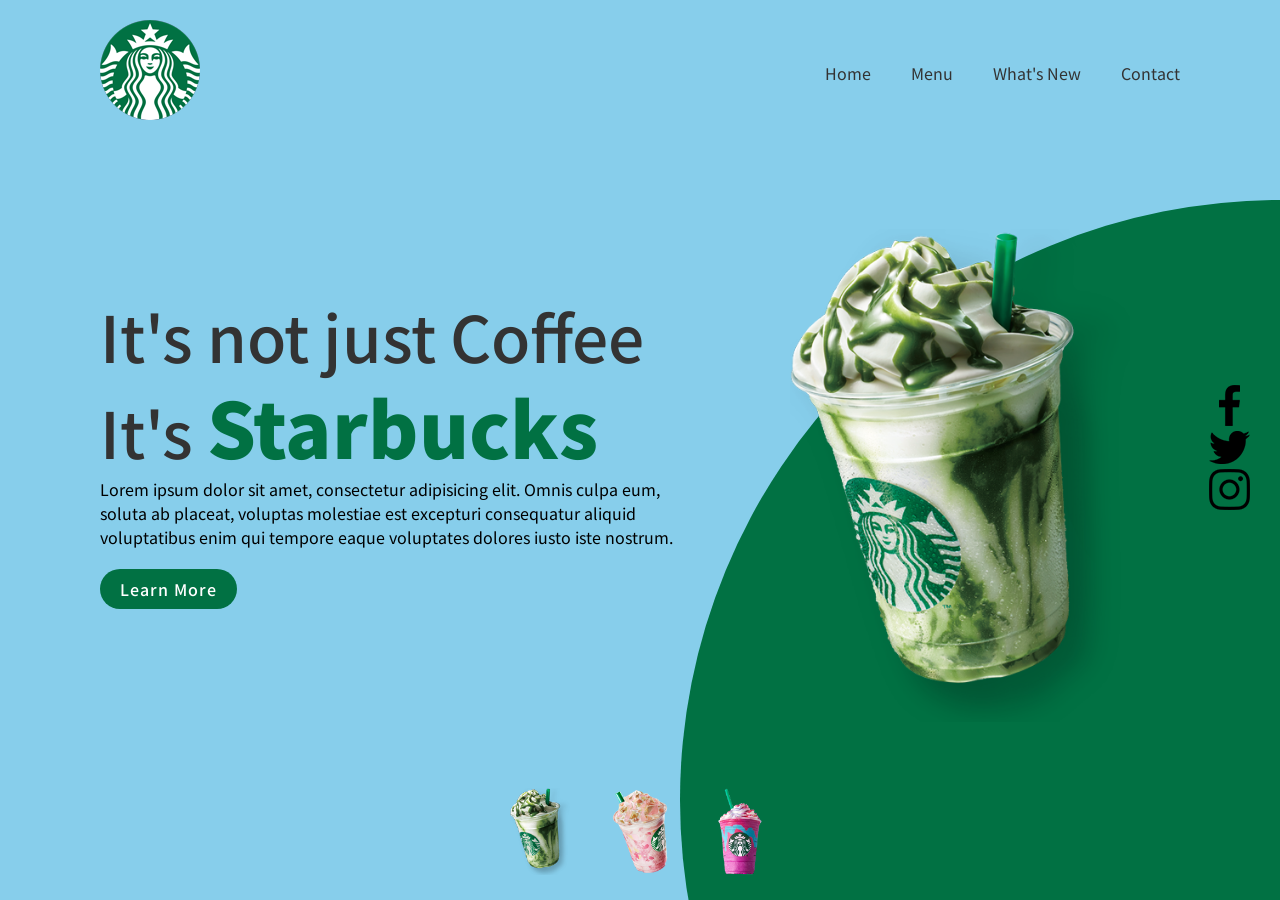
<file: t0428_starbucks/index4 - 복사본.html>
<!DOCTYPE html>
<html lang="en">
<head>
    <meta charset="UTF-8">
    <meta name="viewport" content="width=device-width, initial-scale=1.0">
    <title>Document</title>
    <style>
        @import url('https://fonts.googleapis.com/css2?family=Noto+Sans+KR:wght@100..900&display=swap');

        * {
            margin: 0;
            padding: 0;
            box-sizing: border-box;
            font-family: "Noto Sans KR", sans-serif;
        }

        section {
            position: relative;
            width: 100%;
            margin: 0 auto;
            min-height: 100vh;
            background-color: skyblue;
            padding: 100px;
            display: flex;
            justify-content: space-between;
            align-items: center;
            
        }

        header {
            position: absolute;
            top: 0;
            left: 0;
            width: 100%;
            padding: 20px 100px;
            display: flex;
            justify-content: space-between;
            align-items: center;
        }

        header .logo {
            position: relative;
            max-width: 80px;
        }

        header ul {
            position: relative;
            display: flex;
        }

        header ul li {
            list-style: none;
        }

        header ul li a {
            display: inline-block;
            color: #333;
            margin-left: 40px;
            text-decoration: none;
        }

        .content {
            position: relative;
            width: 100%;
            display: flex;
            justify-content: space-between;
            align-items: center;
        }

        .content .textBox {
            position: relative;
            max-width: 600px;
        }

        .content .textBox h2 {
            color: #333;
            font-size: 4em;
            line-height: 1.4em;
            font-weight: 500;
        }
        .content .textBox h2 span {
            color: #017143;
            font-size: 1.2em;
            font-weight: 900;
        }
        .content .textBox a {
            display: inline-block;
            margin-top: 20px;
            padding: 8px 20px;
            background: #017143;
            color: #fff;
            border-radius: 40px;
            font-weight: 500;
            letter-spacing: 1px;
            text-decoration: none;
        }

        .content .imgBox {
            width: 600px;
            display: flex;
            justify-content: flex-end;
            padding-right: 50px;
            margin-top: 50px;

        }

        .content .imgBox img {
            max-width: 340px;
        }

        .thumb {
            position: absolute;
            bottom: 20px;
            display: flex;
            left: 50%;
            transform: translateX(-50%);
        }
        .thumb li {
            list-style: none;
            margin: 0 20px;
            cursor: pointer;
            transition: .3s;
        }
        .thumb li:hover {
            transform: translateY(-15px);
        }
        .thumb li img {
            max-width: 60px;
        }

        .sci {
            position: absolute;
            top: 50%;
            right: 30px;
            transform: translateY(-50%);
            display: flex;
            flex-direction: column;
            align-items: center;
        }
        .sci li {
            list-style: none;
        }
        .circle {
            position: absolute;
            top: 0;
            left: 0;
            width: 100%;
            height: 100%;
            background-color: #017143;
            clip-path: circle(600px at right 800px);
        }

    </style>
</head>
<body>
    
    <section>
        <div class="circle"></div>
        <header>
            <a href="" class="logo"><img src="./imgs/logo.png" alt=""></a>
            <ul>
                <li><a href="">Home</a></li>
                <li><a href="">Menu</a></li>
                <li><a href="">What's New</a></li>
                <li><a href="">Contact</a></li>
            </ul>
        </header>
        <div class="content">
            <div class="textBox">
                <h2>It's not just Coffee<br>It's <span>Starbucks</span></h2>
                <p>Lorem ipsum dolor sit amet, consectetur adipisicing elit. Omnis culpa eum, soluta ab placeat, voluptas molestiae est excepturi consequatur aliquid voluptatibus enim qui tempore eaque voluptates dolores iusto iste nostrum.</p>
                <a href="">Learn More</a>
            </div>

            <div class="imgBox">
                <img src="./imgs/img1.png" alt="" class="starbucks">
            </div>
        </div>
        <ul class="thumb">
            <li><img src="./imgs/thumb1.png" alt="" onclick="imgSlider('./imgs/img1.png');changeCircleColor('#017143')"></li>
            <li><img src="./imgs/thumb2.png" alt="" onclick="imgSlider('./imgs/img2.png');changeCircleColor('#eb7495')"></li>
            <li><img src="./imgs/thumb3.png" alt="" onclick="imgSlider('./imgs/img3.png');changeCircleColor('#b752b1')"></li>
        </ul>
        <ul class="sci">
            <li><a href=""><img src="./imgs/facebook.png" alt=""></a></li>
            <li><a href=""><img src="./imgs/twitter.png" alt=""></a></li>
            <li><a href=""><img src="./imgs/instagram.png" alt=""></a></li>
        </ul>
    </section>

    <script>
        function imgSlider(anything) {
            document.querySelector('.starbucks').src = anything;
        }

        function changeCircleColor(color) {
            const circle = document.querySelector('.circle');
            circle.style.backgroundColor = color;
        }
    </script>


</body>
</html>
</file>
<file: css/style.css>
@charset "utf-8";

@import url("https://fonts.googleapis.com/css2?family=Noto+Sans+KR:wght@100..900&display=swap");

body {
  background-image: url(../images/도화지.jpg);
  font-size: 16px;
  font-family: "Noto Sans KR", sans-serif;
  color: #333;
}

header {
  width: 1240px;
  margin: 0 auto 44px;
}

h1 {
  text-align: center;
  padding: 20px 0 16px;
}

header nav ul {
  display: flex;
  justify-content: space-evenly;
  border-top: 2px solid #cdcdcd;
  border-bottom: 2px solid #cdcdcd;
  background-color: rgba(255, 255, 255, 0.42);
  padding: 12px 0 10px;
}

header nav ul li {
  margin: 0 20px;
}

header nav ul li a {
  font-size: 22px;
  font-weight: 600;
}

header nav ul li a:hover {
  text-decoration: underline;
}

figure img {
  width: 200px;
  height: auto;
}

.side-banner {
  width: 100%;
  max-width: 240px;
  height: auto;
  display: block;
  margin: 0px auto;
}

/* 메인 */

.mainContainer {
  display: flex;
  width: 1240px;
  margin: 0 auto 50px;
  justify-content: space-between;
}

main {
  width: 920px;
  background-color: #fff;
  border-radius: 16px;
  padding: 62px 72px 32px 72px;
  box-shadow: 0px 0px 8px rgba(0, 0, 0, 0.16);
}

/* aside */
aside {
  width: 284px;
}

aside nav {
  background-color: #fff;
  border-radius: 16px;
  box-shadow: 0px 0px 8px rgba(0, 0, 0, 0.16);
  padding: 24px 28px;
  margin-bottom: 24px;
}

aside nav h2 {
  margin-bottom: 18px;
  font-size: 22px;
  font-weight: bold;
  color: #4d4d4d;
}

aside nav ul {
  font-size: 14px;
}

.categoryNav ul li {
  list-style-type: square;
  color: #4d4d4d;
  margin: 0 0 16px 20px;
}

.categoryNav ul li a {
  color: #333;
}

.recentNav ul li {
  border-bottom: 1px solid #4d4d4d;
  padding-bottom: 10px;
  margin-bottom: 22px;
}

.recentNav ul {
  height: 240px;
  overflow: hidden scroll;
}

/* 메인 본문 */

article h2 {
  font-size: 40px;
  font-weight: 500;
  margin-bottom: 8px;
}

time {
  background-color: #2a2a2a;
  border-radius: 0 22px 22px 22px;
  font-size: 18px;
  font-weight: bold;
  color: #fff;
  padding: 11px 23px 10px 18px;
  display: inline-block;
}

.postdate {
  margin-bottom: 26px;
}

.eyecatch {
  margin-bottom: 26px;
}

article h3 {
  border-bottom: 2px solid #2a2a2a;
  margin-bottom: 20px;
  font-size: 28px;
  font-weight: 600;
  background-image: url(../images/아이콘.png);
  background-repeat: no-repeat;
  background-position: left center;
  background-size: 30px;
  padding: 10px 10px 10px 40px;
}

article section p {
  line-height: 1.6;
  margin-bottom: 24px;
}

article section {
  margin-bottom: 50px;
}

article img {
  width: auto;
  height: 280px;
  object-fit: cover;
  border-radius: 8px;
}

footer {
  background-color: #000000;
  color: #fff;
  text-align: center;
  padding: 14px 10px 5px;
  margin-bottom: auto;
}

.poster {
  display: block;
  text-align: center;
  width: 100%;
  margin-top: 20px;
}
</file>
<file: test0407/css/style.css>
@charset "UTF-8";

body {font-family: "Noto Sans KR", sans-serif;
  background-color: pink;
  background-color: #64bdb2;
}

h1 {
  font-size: 18px;
  border: 3px solid #ffffff ;
  border-radius: 20px;
  padding: 6px 0;
  margin: 20px auto;
  width: 300px;
  text-align: center;
}

p, ul {
  text-align: center;
  margin-bottom: 20px;
}


img {
  border-radius: 50%;
}


a{
  background-color: #ff9a9e;
  display: block;
  padding: 20px 0;
  border-radius: 4px;
  color: #ffffff;
  font-weight: 600;
}

ul {
  width: 300px;
  margin: 0 auto;
}

li {
  margin-bottom: 20px;
}
</file>
<file: 0414_과제/06장/완성/css/style.css>
@charset "utf-8";

body {
  background-image: url(../images/bg.png);
  font-size: 16px;
  font-family: 'arial','Apple SD Gothic Neo','NanumGothic',sans-serif;
  color: #333333;
}
header {
  width: 1240px;
  margin: 0 auto 44px;
}
h1 {
  text-align: center;
  padding: 20px 0px 16px;
}
header nav ul {
  display: flex;
  justify-content: center;
  border-top: 2px solid #7c5d48;
  border-bottom: 2px solid #7c5d48;
  background-color: rgba(255,255,255,0.42);
  padding: 12px 0px 10px;
}
header nav ul li {
  margin: 0 20px;
}
header nav ul li a {
  font-size: 22px;
  font-weight: bold;
  color: #7c5d48;
}
header nav ul li a:hover {
  text-decoration: underline double;
}
div {
  width: 1240px;
  margin: 0 auto 50px;
  display: flex;
  justify-content: space-between;
}
main {
  flex-basis: 920px;
  background-color: #ffffff;
  border-radius: 16px;
  padding: 62px 72px 32px 72px;
  box-shadow: 0px 0px 8px rgba(0,0,0,0.16);
}
aside {
  flex-basis: 284px;
}
aside nav {
  border-radius: 16px;
  background-color: #ffffff;
  box-shadow: 0px 0px 8px rgba(0,0,0,0.16);
  padding: 24px 28px;
  margin-bottom: 24px;
}
aside nav h2 {
  margin-bottom: 18px;
  font-size: 22px;
  font-weight: bold;
  color: #7c5d48;
}
aside nav ul {
  font-size: 14px;
}
.categoryNav ul li {
  list-style-type: square;
  color: #7c5d48;
  margin: 0 0 16px 20px;
}
.categoryNav ul li a {
  color: #333333;
}
.recentNav ul li {
  border-bottom: 1px solid #7c5d48;
  padding-bottom: 10px;
  margin-bottom: 22px;
}
.recentNav ul {
  height: 240px;
  overflow: hidden scroll;
}
article h2 {
  font-size: 40px;
  font-weight: 500;
  margin-bottom: 8px;
}
time {
  background-color: #91c777;
  border-radius: 0px 22px 22px 22px;
  font-size: 18px;
  font-weight: bold;
  color: #ffffff;
  padding: 11px 23px 10px 18px;
  display: inline-block;
}
.postdate {
  margin-bottom: 26px;
}
.eyecatch {
  margin-bottom: 26px;
}
article h3 {
  border-bottom: 2px solid #6ab547;
  margin-bottom: 20px;
  font-size: 28px;
  font-weight: 600;
  background-image: url(../images/h2_icon.png);
  background-repeat: no-repeat;
  background-position: left bottom;
  padding: 20px 10px 10px 48px;
}
article section p {
  line-height: 1.6;
  margin-bottom: 24px;
}
article section {
  margin-bottom: 50px;
}
footer {
  background-color: #523f2e;
  color: #ffffff;
  text-align: center;
  padding: 14px 10px 20px;
}
</file>
<file: 0414_과제/06장/작업/css/style.css>
@charset "utf-8";

@import url('https://fonts.googleapis.com/css2?family=Noto+Sans+KR:wght@100..900&display=swap');

body {
  background-image: url(../images/bg.png);
  font-size: 16px;
  font-family: "Noto Sans KR", sans-serif;
  color: #333;
}

header {
  width: 1240px;
  margin: 0 auto 44px;
}

h1 {
  text-align: center;
  padding: 20px 0 16px;
}

header nav ul {
  display: flex;
  justify-content: space-evenly;
  border-top: 2px solid #7c5d48;
  border-bottom: 2px solid #7c5d48;
  background-color: rgba(255,255,255, .42);
  padding: 12px 0 10px;
}

header nav ul li {
  margin: 0 20px;
}


header nav ul li a {
  font-size: 22px;
  font-weight: 600;
}

header nav ul li a:hover {
  text-decoration: underline double;
}


/* 메인 */

.mainContainer {
  display: flex;
  width: 1240px;
  margin: 0 auto 50px;
  justify-content: space-between;

}

main {
  width: 920px;
  background-color: #fff;
  border-radius: 16px;
  padding: 62px 72px 32px 72px;
  box-shadow: 0px 0px 8px rgba(0, 0, 0, .16);
}

/* aside */
aside {
  width: 284px
}

aside nav {
  background-color: #fff;
  border-radius: 16px;
  box-shadow: 0px 0px 8px rgba(0, 0, 0, .16);
  padding: 24px 28px;
  margin-bottom: 24px;
}

aside nav h2 {
  margin-bottom: 18px;
  font-size: 22px;
  font-weight: bold;
  color: #7c5d48;
}

aside nav ul {
  font-size: 14px;
}

.categoryNav ul li {
  list-style-type: square;
  color: #7c5d48;
  margin: 0 0 16px 20px;
}

.categoryNav ul li a {
  color: #333;
}

.recentNav ul li {
  border-bottom: 1px solid #7c5d48;
  padding-bottom: 10px;
  margin-bottom: 22px;
}

.recentNav ul {
  height: 240px;
  overflow: hidden scroll;
}

/* 메인 본문 */

article h2 {
  font-size: 40px;
  font-weight: 500;
  margin-bottom: 8px;
}

time {
  background-color: #91c777;
  border-radius: 0 22px 22px 22px;
  font-size: 18px;
  font-weight: bold;
  color: #fff;
  padding: 11px 23px 10px 18px;
  display: inline-block;
}

  .postdate {
    margin-bottom: 26px;
  }

  .eyecatch {
    margin-bottom: 26px;
  }

article h3 {
  border-bottom: 2px solid #6ab547;
  margin-bottom: 20px;
  font-size: 28px;
  font-weight: 600;
  background-image: url(../images/h2_icon.png);
  background-repeat: no-repeat;
  background-position: left bottom;
  padding: 20px 10px 10px 48px;
}

article section p {
  line-height: 1.6;
  margin-bottom: 24px;
}

article section {
  margin-bottom: 50px;
}

footer {
  background-color: #523f2e;
  color: #fff;
  text-align: center;
  padding: 14px 10px 20px;
}
</file>
<file: 0414_과제/06장/Flexbox/완성/css/style.css>
@charset "utf-8";

/*구분하기 쉽도록 색상을 넣습니다*/
ul {
  border: 4px solid #e8cca9;
}
ul li {
  background-color: #efefef;
  border: 1px solid #ed7a92;
  color: #111111;
}

/*아래에 Flexbox 코드를 넣습니다*/
ul {
  display: flex;
  width: 600px;
}

.ul2 {
  width: 750px;
}

.b1{
  flex-basis: 180px;
}
.b2{
  flex-basis: 240px;
}
.b3{
  flex-basis: 300px;
}
</file>
<file: 0414_과제/06장/Flexbox/작업/css/style.css>
@charset "utf-8";

/*구분하기 쉽도록 색상을 넣습니다*/
ul {
  border: 4px solid #e8cca9;
}
ul li {
  background-color: #efefef;
  border: 1px solid #ed7a92;
  color: #111111;
}

/*아래에 Flexbox 코드를 넣습니다*/
</file>
